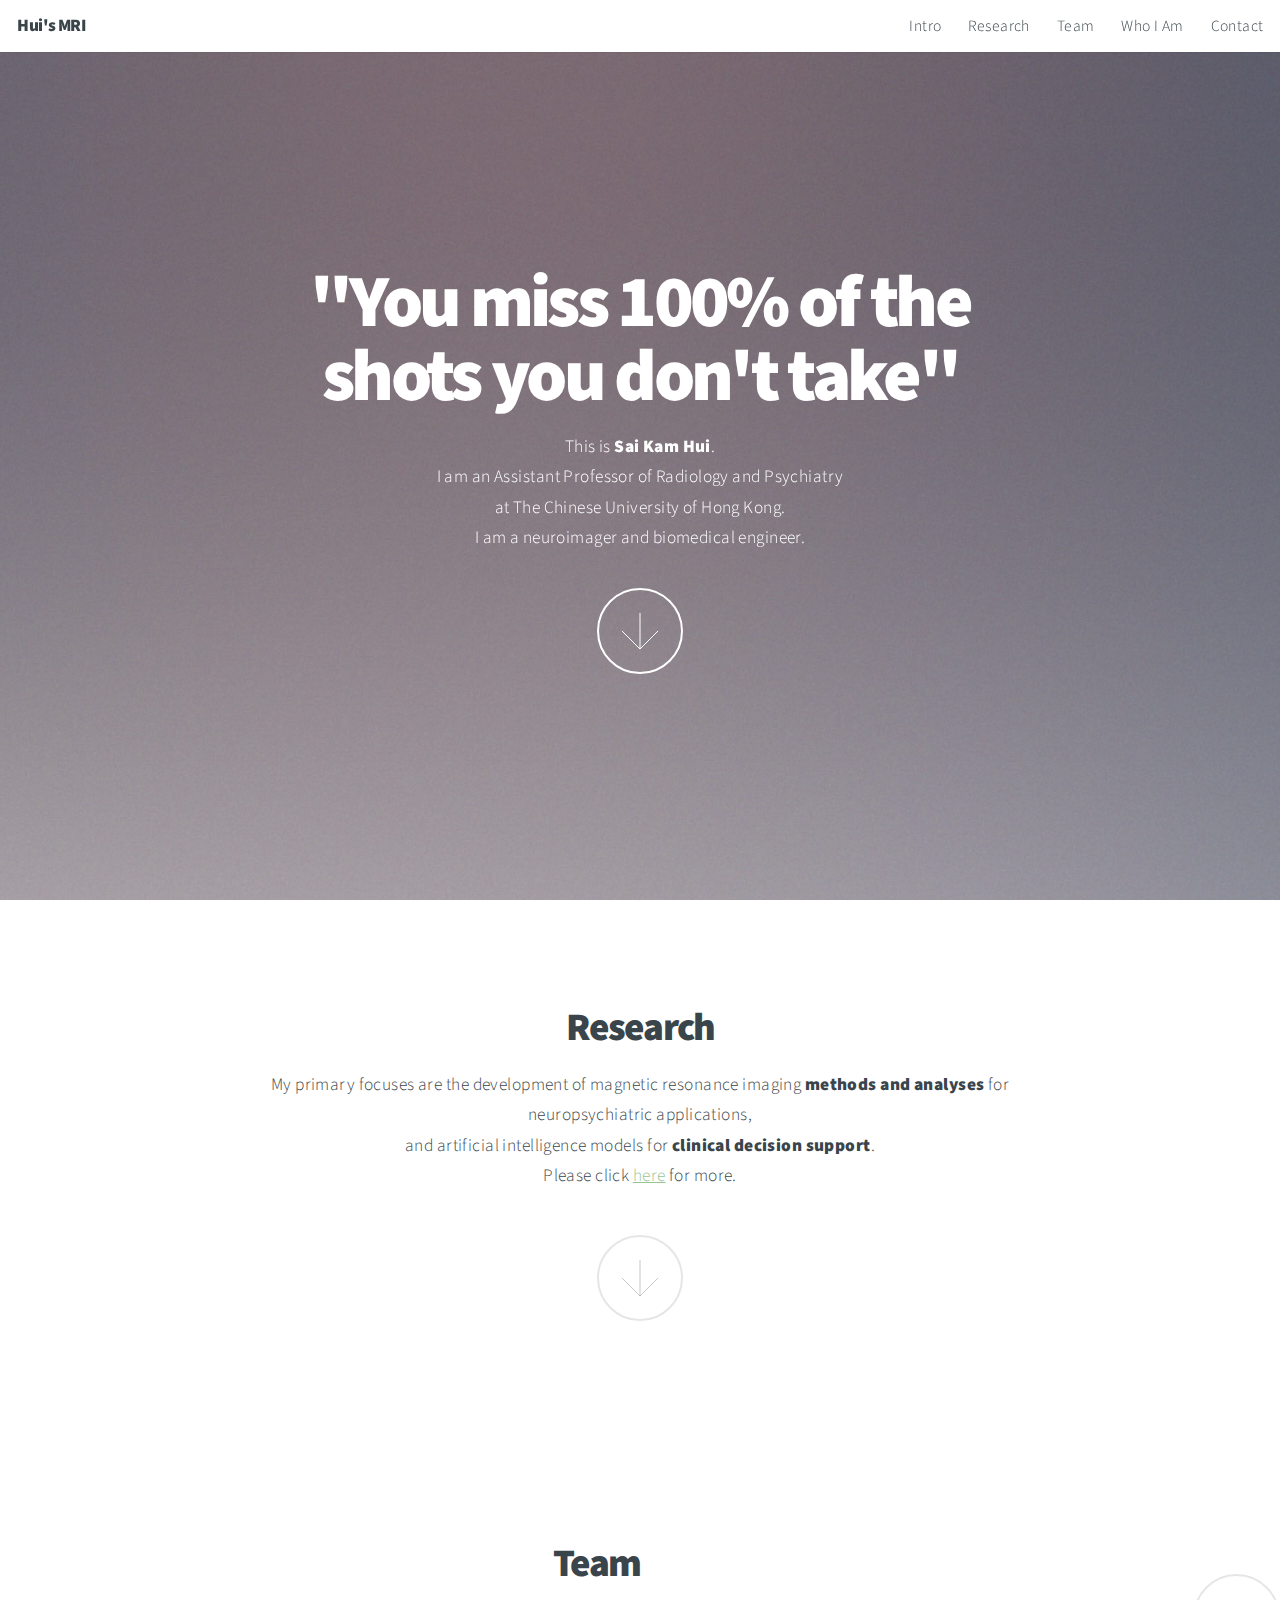
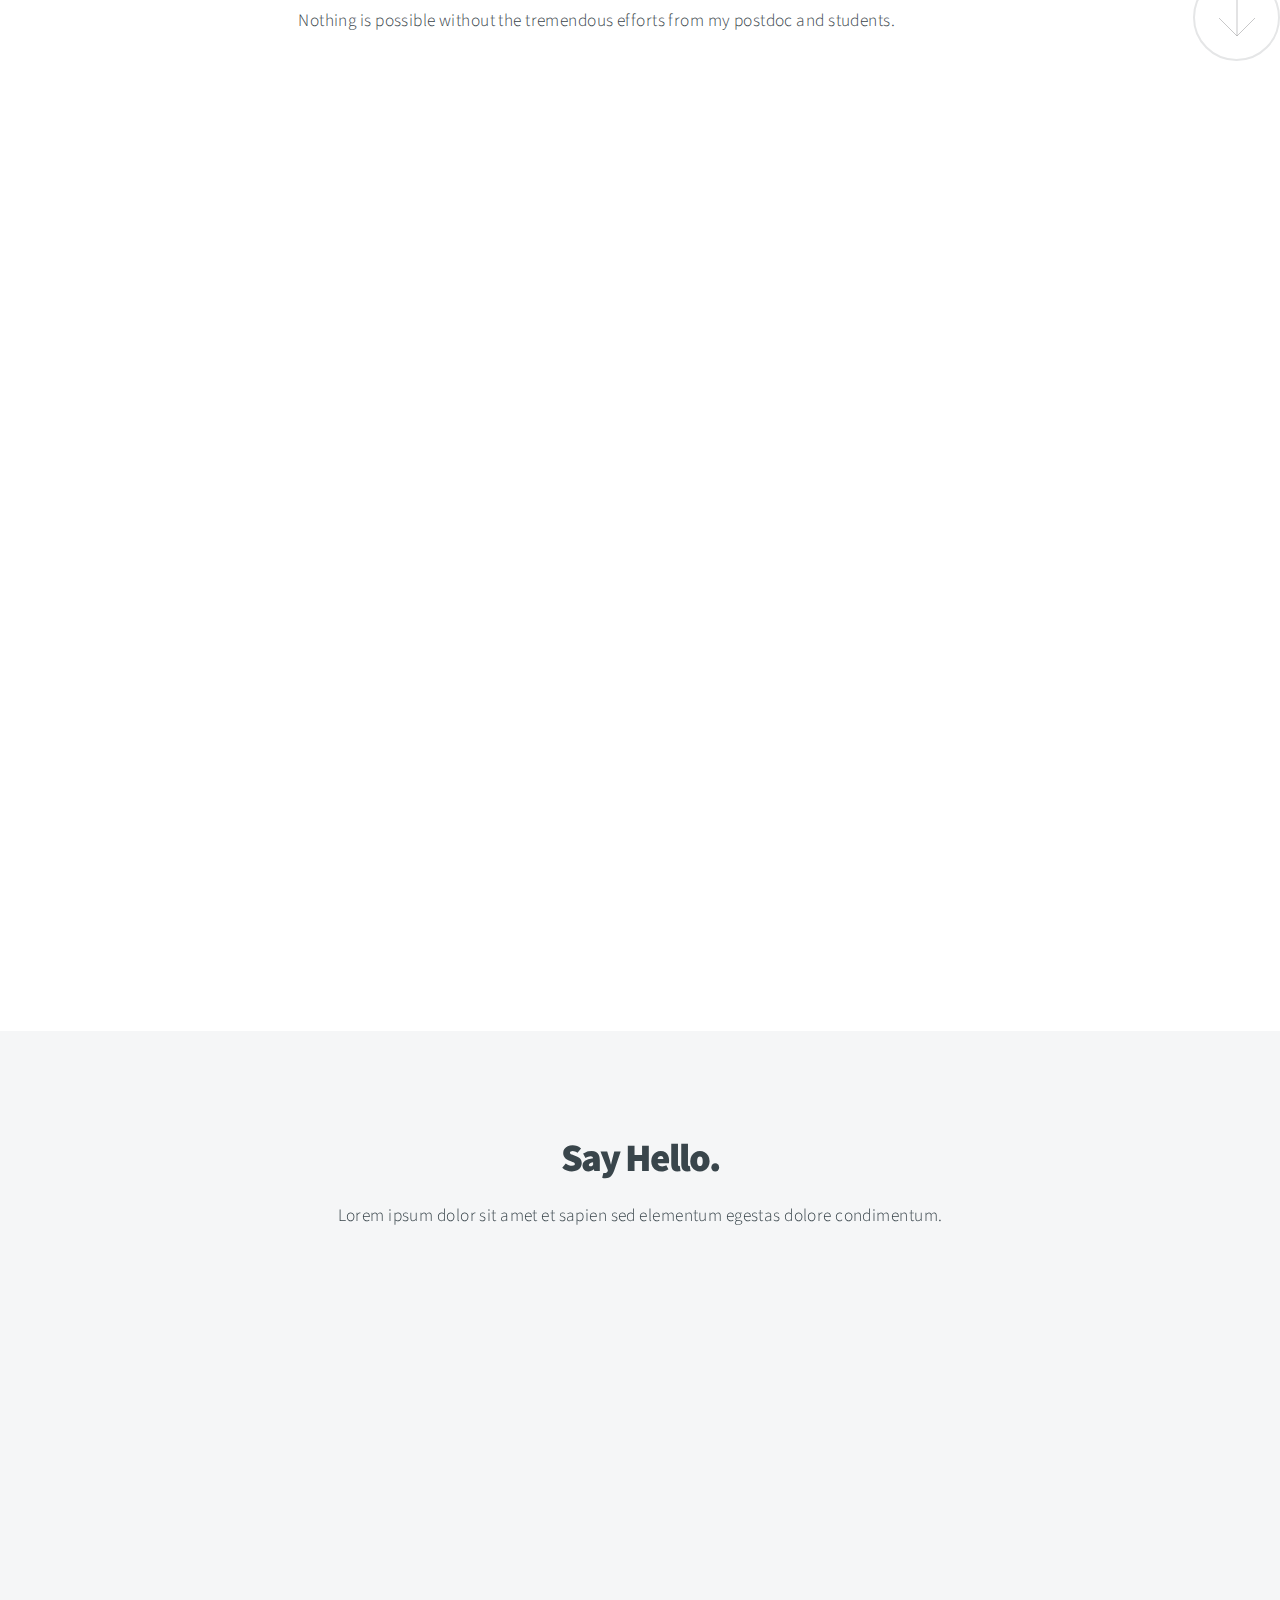
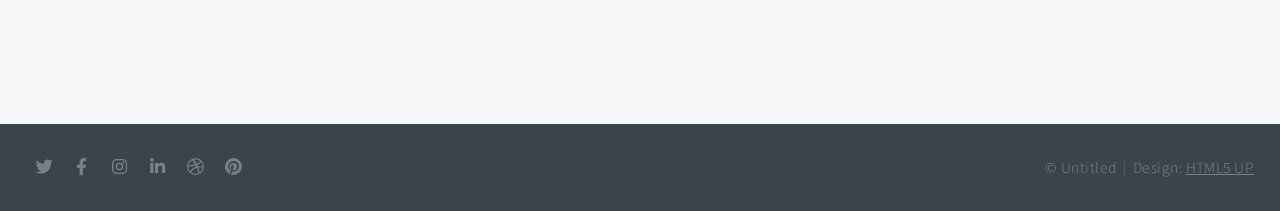
<file: old/index.html>
<!DOCTYPE HTML>
<!--
	Big Picture by HTML5 UP
	html5up.net | @ajlkn
	Free for personal and commercial use under the CCA 3.0 license (html5up.net/license)
	
	git add --all
	git commit -m "test"
	git push
-->
<html>
	<head>
		<title>Hui's MRI</title>
		<meta charset="utf-8" />
		<meta name="viewport" content="width=device-width, initial-scale=1, user-scalable=no" />
		<link rel="stylesheet" href="assets/css/main.css" />
		<noscript><link rel="stylesheet" href="assets/css/noscript.css" /></noscript>
	</head>
	<body class="is-preload">

		<!-- Header -->
			<header id="header">
				<h1>Hui's MRI</h1>
				<nav>
					<ul>
						<li><a href="#intro">Intro</a></li>
						<li><a href="#research">Research</a></li>
						<li><a href="#team">Team</a></li>
						<li><a href="#two">Who I Am</a></li>
						<li><a href="#contact">Contact</a></li>
					</ul>
				</nav>
			</header>

		<!-- Intro -->
			<section id="intro" class="main style1 dark fullscreen">
				<div class="content">
					<header>
						<h2>"You miss 100% of the shots you don't take"</h2>
					</header>
					<p>This is <strong>Sai Kam Hui</strong>.  <br />
					I am an Assistant Professor of Radiology and Psychiatry<br /> 					
					at The Chinese University of Hong Kong. <br /> 
					I am a neuroimager and biomedical engineer. <br /></p>					
					<footer>
						<a href="#research" class="button style2 down">More</a>
					</footer>
				</div>
			</section>

		<!-- Research -->
			<section id="research" class="main style3 primary">
				<div class="content">
					<header>
						<h2>Research</h2>
						<p>My primary focuses are the development of magnetic resonance imaging <strong>methods and analyses </strong> for neuropsychiatric applications, <br /> 
						and artificial intelligence models for <strong>clinical decision support</strong>.<br />
						Please click <a href="research_more">here</a> for more.</p>
					</header>
											
					<footer>
						<a href="#team" class="button style2 down">More</a>
					</footer>

				</div>
			</section>

		<!-- Team -->
			<section id="team" class="main style3 primary">
				<div class="content">
					<header>
						<h2>Team</h2>
						<p>Nothing is possible without the tremendous efforts from my postdoc and students.</p>
					</header>
						<!--<ul><li>abc</li></ul>-->
				</div>
					<footer>
						<a href="#two" class="button style2 down">More</a>
					</footer>
			</section>

		<!-- Two -->
			<section id="two" class="main style2 left dark fullscreen">
				<div class="content box style2">
					<header>
						<h2>Who I Am</h2>
					</header>
					<p>Lorem ipsum dolor sit amet et sapien sed elementum egestas dolore condimentum.
					Fusce blandit ultrices sapien, in accumsan orci rhoncus eu. Sed sodales venenatis arcu,
					id varius justo euismod in. Curabitur egestas consectetur magna.</p>
				</div>
				<a href="research_more" class="button style2 down anchored">More</a>
			</section>

		<!-- Contact -->
			<section id="contact" class="main style3 secondary">
				<div class="content">
					<header>
						<h2>Say Hello.</h2>
						<p>Lorem ipsum dolor sit amet et sapien sed elementum egestas dolore condimentum.</p>
					</header>
					<div class="box">
						<form method="post" action="#">
							<div class="fields">
								<div class="field half"><input type="text" name="name" placeholder="Name" /></div>
								<div class="field half"><input type="email" name="email" placeholder="Email" /></div>
								<div class="field"><textarea name="message" placeholder="Message" rows="6"></textarea></div>
							</div>
							<ul class="actions special">
								<li><input type="submit" value="Send Message" /></li>
							</ul>
						</form>
					</div>
				</div>
			</section>

		<!-- Footer -->
			<footer id="footer">

				<!-- Icons -->
					<ul class="icons">
						<li><a href="#" class="icon brands fa-twitter"><span class="label">Twitter</span></a></li>
						<li><a href="#" class="icon brands fa-facebook-f"><span class="label">Facebook</span></a></li>
						<li><a href="#" class="icon brands fa-instagram"><span class="label">Instagram</span></a></li>
						<li><a href="#" class="icon brands fa-linkedin-in"><span class="label">LinkedIn</span></a></li>
						<li><a href="#" class="icon brands fa-dribbble"><span class="label">Dribbble</span></a></li>
						<li><a href="#" class="icon brands fa-pinterest"><span class="label">Pinterest</span></a></li>
					</ul>

				<!-- Menu -->
					<ul class="menu">
						<li>&copy; Untitled</li><li>Design: <a href="https://html5up.net">HTML5 UP</a></li>
					</ul>

			</footer>

		<!-- Scripts -->
			<script src="assets/js/jquery.min.js"></script>
			<script src="assets/js/jquery.poptrox.min.js"></script>
			<script src="assets/js/jquery.scrolly.min.js"></script>
			<script src="assets/js/jquery.scrollex.min.js"></script>
			<script src="assets/js/browser.min.js"></script>
			<script src="assets/js/breakpoints.min.js"></script>
			<script src="assets/js/util.js"></script>
			<script src="assets/js/main.js"></script>

	</body>
</html>
</file>
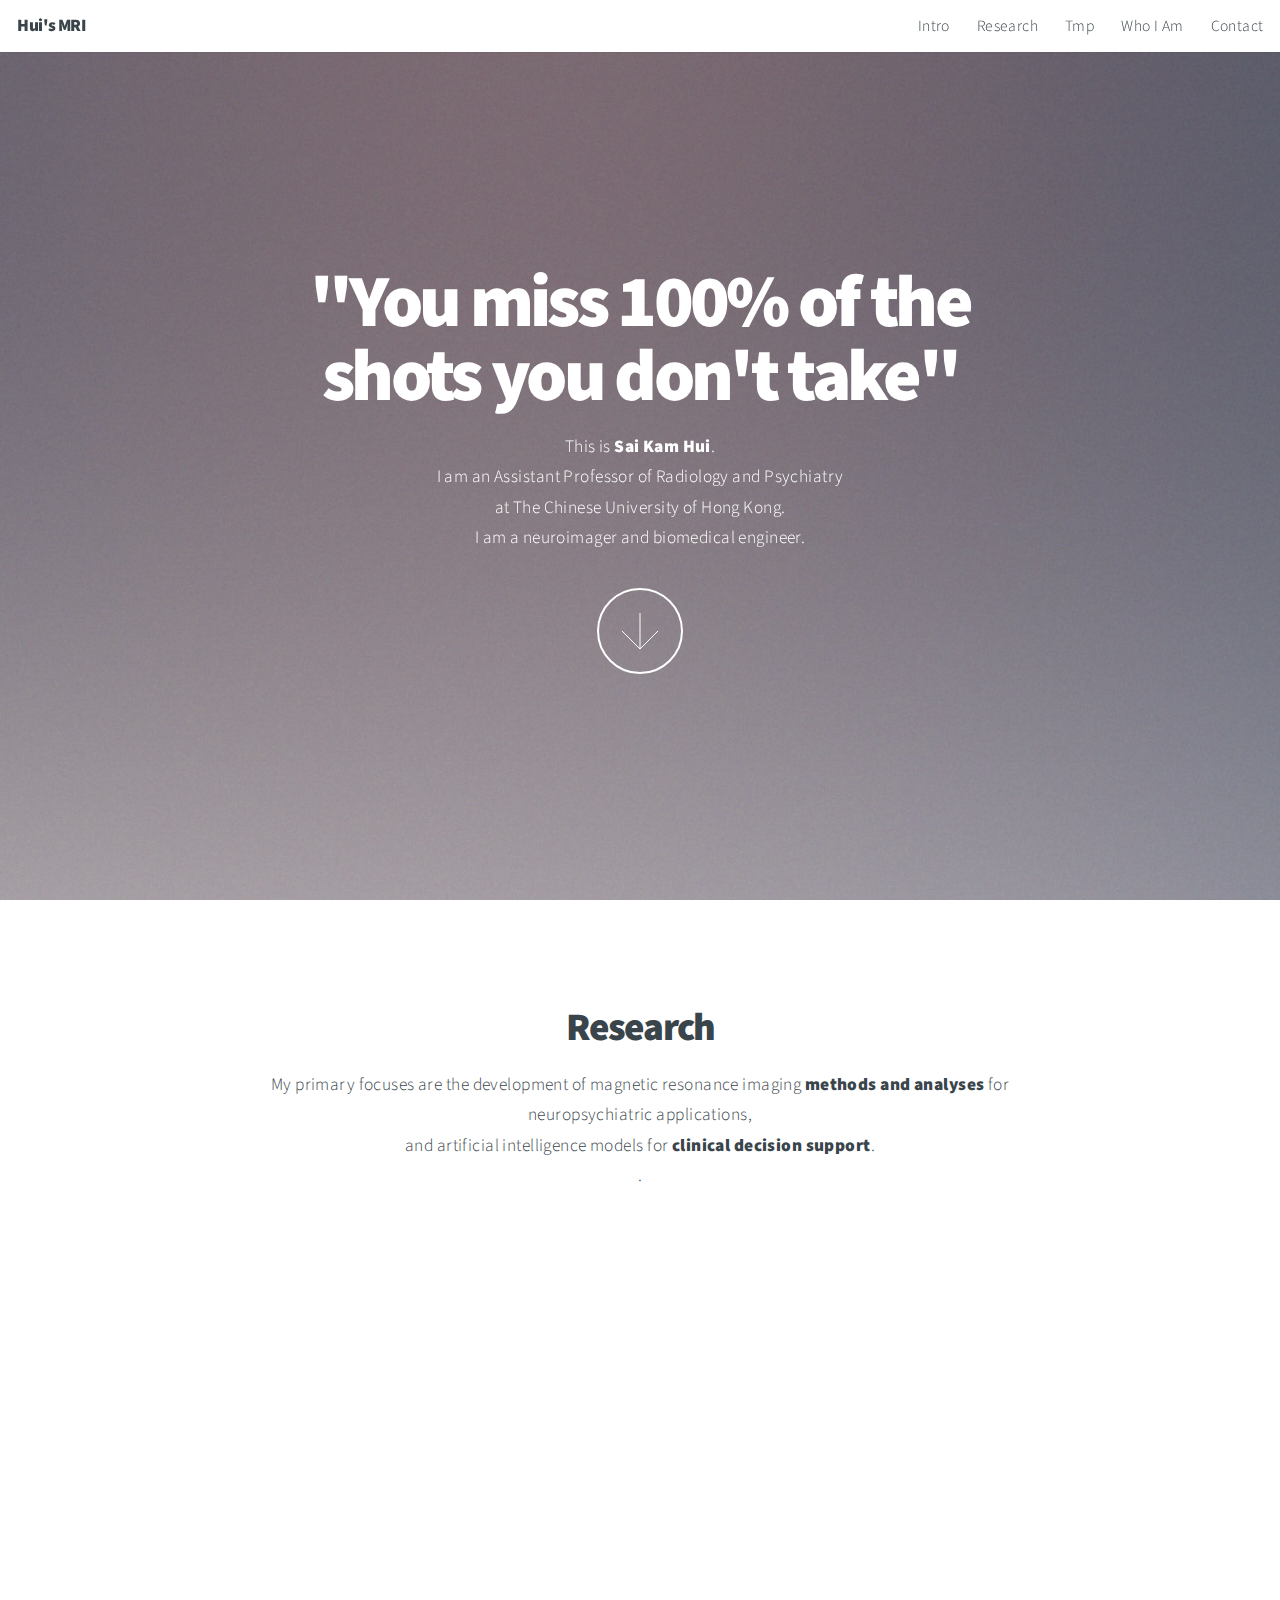
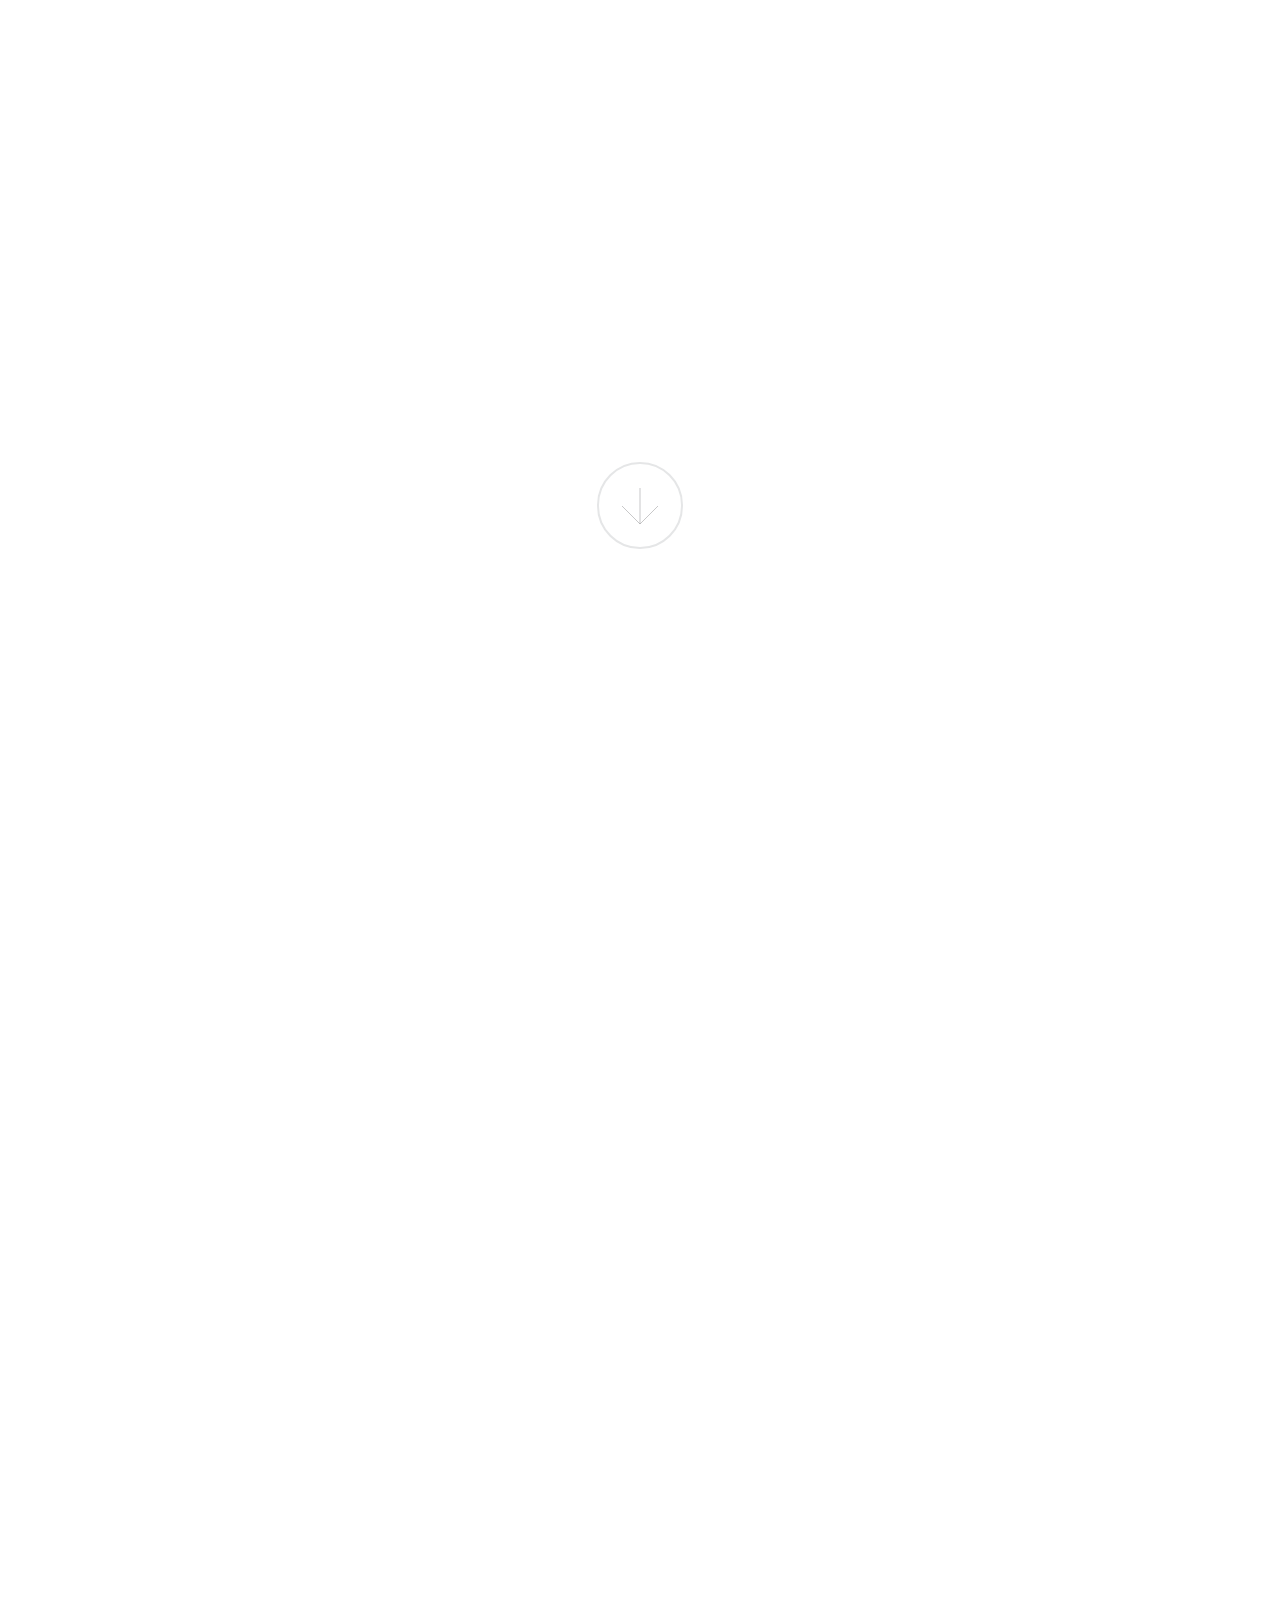
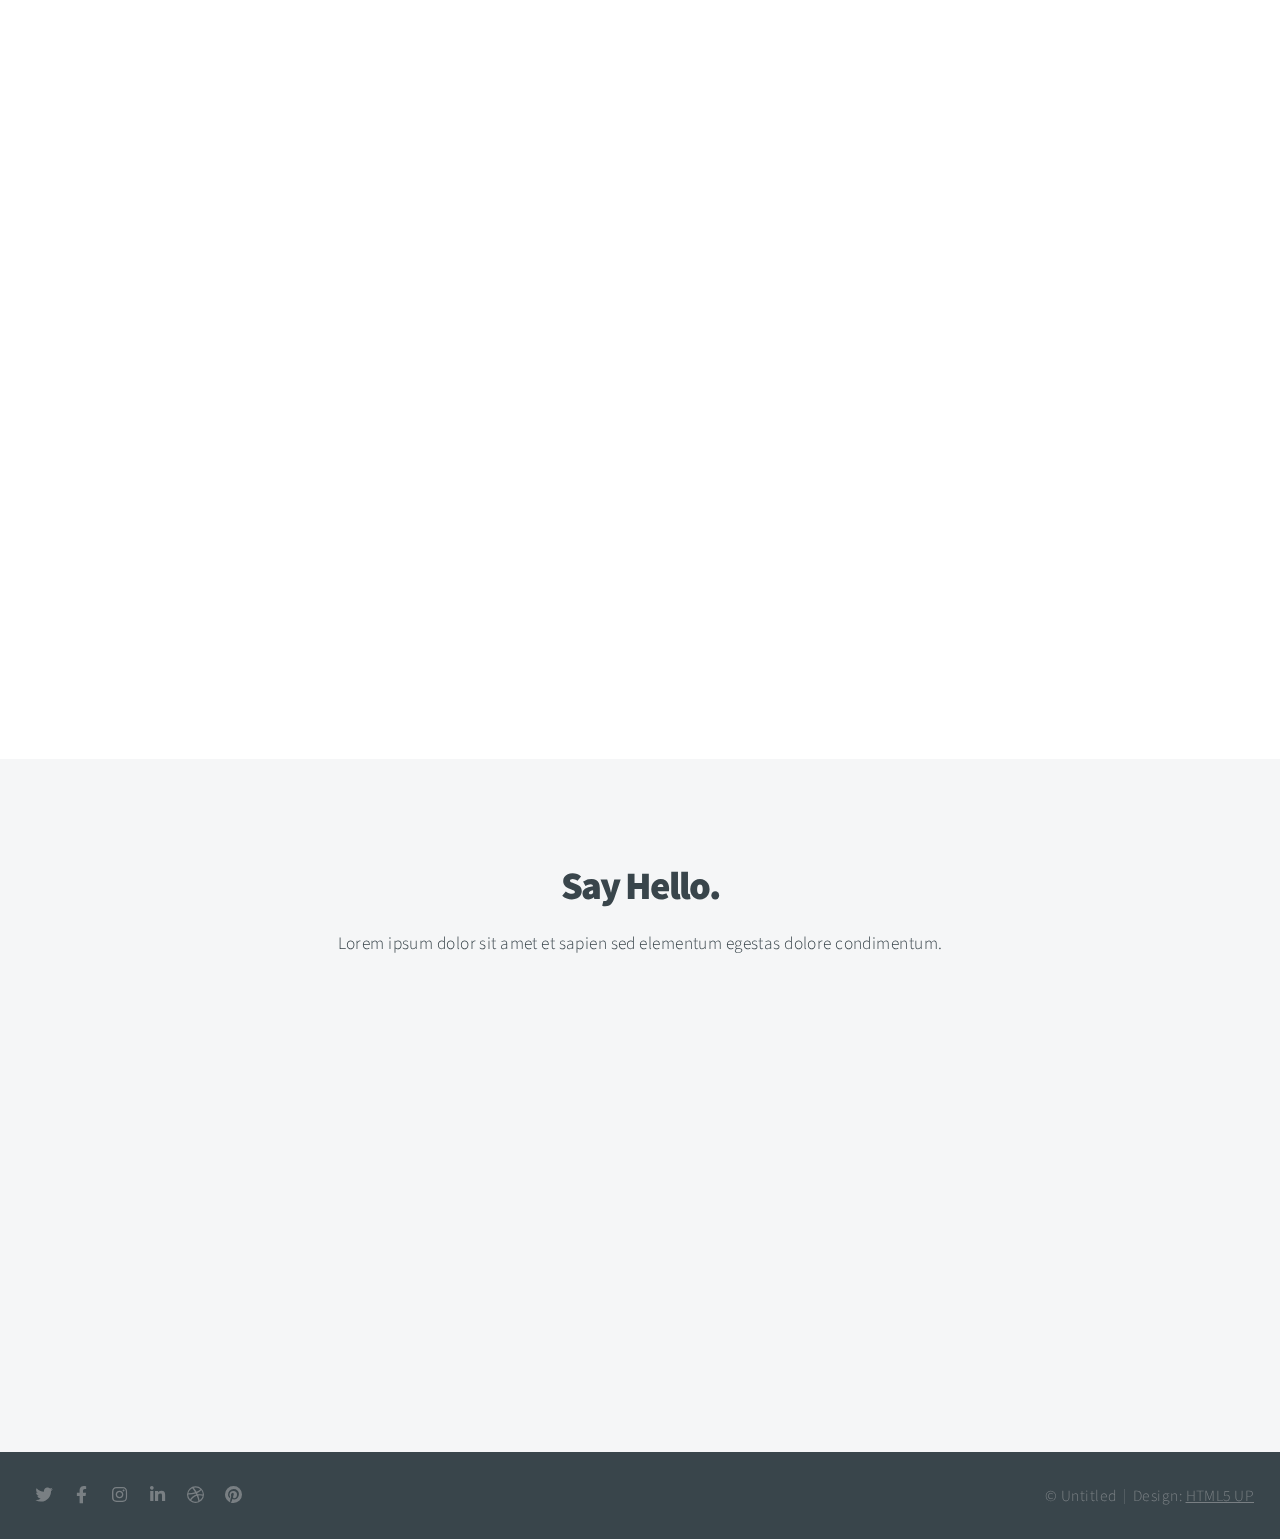
<file: gallery.html>
<!DOCTYPE HTML>
<!--
	Big Picture by HTML5 UP
	html5up.net | @ajlkn
	Free for personal and commercial use under the CCA 3.0 license (html5up.net/license)
	
	git add --all
	git commit -m "test"
	git push
-->
<html>
	<head>
		<title>Hui MRI</title>
		<meta charset="utf-8" />
		<meta name="viewport" content="width=device-width, initial-scale=1, user-scalable=no" />
		<link rel="stylesheet" href="assets/css/main.css" />
		<noscript><link rel="stylesheet" href="assets/css/noscript.css" /></noscript>
	</head>
	<body class="is-preload">

		<!-- Header -->
			<header id="header">
				<h1>Hui's MRI</h1>
				<nav>
					<ul>
						<li><a href="#intro">Intro</a></li>
						<li><a href="#research">Research</a></li>
						<li><a href="#one">Tmp</a></li>
						<li><a href="#two">Who I Am</a></li>
						<li><a href="#contact">Contact</a></li>
					</ul>
				</nav>
			</header>

		<!-- Intro -->
			<section id="intro" class="main style1 dark fullscreen">
				<div class="content">
					<header>
						<h2>"You miss 100% of the shots you don't take"</h2>
					</header>
					<p>This is <strong>Sai Kam Hui</strong>.  <br />
					I am an Assistant Professor of Radiology and Psychiatry<br /> 					
					at The Chinese University of Hong Kong. <br /> 
					I am a neuroimager and biomedical engineer. <br /></p>					
					<footer>
						<a href="#research" class="button style2 down">More</a>
					</footer>
				</div>
			</section>

		<!-- Research -->
			<section id="research" class="main style3 primary">
				<div class="content">
					<header>
						<h2>Research</h2>
						<p>My primary focuses are the development of magnetic resonance imaging <strong>methods and analyses </strong> for neuropsychiatric applications, <br /> 
						and artificial intelligence models for <strong>clinical decision support</strong>.<br />.</p>
					</header>

					<!-- Gallery  -->
						<div class="gallery">
							<article class="from-left">
								<a href="images/fulls/figure_gnn.png" class="image fit"><img src="images/thumbs/figure_gnn.jpg" title="Prediction of brain function from structure." alt="" /></a>
							</article>
							<article class="from-right">
								<a href="images/fulls/figure_coupling.jpg" class="image fit"><img src="images/thumbs/figure_coupling.jpg" title="The coupling between structural and functional connectivity." alt="" /></a>
							</article>
							<article class="from-left">
								<a href="images/fulls/figure_mrf.jpg" class="image fit"><img src="images/thumbs/figure_mrf.jpg" title="4D MRF" alt="" /></a>
							</article>
							<article class="from-right">
								<a href="images/fulls/04.jpg" class="image fit"><img src="images/thumbs/04.jpg" title="Carry on" alt="" /></a>
							</article>
							<article class="from-left">
								<a href="images/fulls/05.jpg" class="image fit"><img src="images/thumbs/05.jpg" title="The sparkling shell" alt="" /></a>
							</article>
							<article class="from-right">
								<a href="images/fulls/06.jpg" class="image fit"><img src="images/thumbs/06.jpg" title="Bent IX" alt="" /></a>
							</article>
						</div>
						
					<footer>
						<a href="#one" class="button style2 down">More</a>
					</footer>

				</div>
			</section>

		<!-- Tmp -->
			<section id="one" class="main style2 right dark fullscreen">
				<div class="content box style2">
					<header>
						<h2>Tmp</h2>
					</header>
					<p>My primary focuses are the development of advanced diffusion magnetic resonance imaging methods and their neuropsychiatric applications.</p>
						<!--<ul><li>abc</li></ul>-->
				</div>
				<a href="#two" class="button style2 down anchored">Next</a>
			</section>

		<!-- Two -->
			<section id="two" class="main style2 left dark fullscreen">
				<div class="content box style2">
					<header>
						<h2>Who I Am</h2>
					</header>
					<p>Lorem ipsum dolor sit amet et sapien sed elementum egestas dolore condimentum.
					Fusce blandit ultrices sapien, in accumsan orci rhoncus eu. Sed sodales venenatis arcu,
					id varius justo euismod in. Curabitur egestas consectetur magna.</p>
				</div>
				<a href="#research" class="button style2 down anchored">Next</a>
			</section>

		<!-- Contact -->
			<section id="contact" class="main style3 secondary">
				<div class="content">
					<header>
						<h2>Say Hello.</h2>
						<p>Lorem ipsum dolor sit amet et sapien sed elementum egestas dolore condimentum.</p>
					</header>
					<div class="box">
						<form method="post" action="#">
							<div class="fields">
								<div class="field half"><input type="text" name="name" placeholder="Name" /></div>
								<div class="field half"><input type="email" name="email" placeholder="Email" /></div>
								<div class="field"><textarea name="message" placeholder="Message" rows="6"></textarea></div>
							</div>
							<ul class="actions special">
								<li><input type="submit" value="Send Message" /></li>
							</ul>
						</form>
					</div>
				</div>
			</section>

		<!-- Footer -->
			<footer id="footer">

				<!-- Icons -->
					<ul class="icons">
						<li><a href="#" class="icon brands fa-twitter"><span class="label">Twitter</span></a></li>
						<li><a href="#" class="icon brands fa-facebook-f"><span class="label">Facebook</span></a></li>
						<li><a href="#" class="icon brands fa-instagram"><span class="label">Instagram</span></a></li>
						<li><a href="#" class="icon brands fa-linkedin-in"><span class="label">LinkedIn</span></a></li>
						<li><a href="#" class="icon brands fa-dribbble"><span class="label">Dribbble</span></a></li>
						<li><a href="#" class="icon brands fa-pinterest"><span class="label">Pinterest</span></a></li>
					</ul>

				<!-- Menu -->
					<ul class="menu">
						<li>&copy; Untitled</li><li>Design: <a href="https://html5up.net">HTML5 UP</a></li>
					</ul>

			</footer>

		<!-- Scripts -->
			<script src="assets/js/jquery.min.js"></script>
			<script src="assets/js/jquery.poptrox.min.js"></script>
			<script src="assets/js/jquery.scrolly.min.js"></script>
			<script src="assets/js/jquery.scrollex.min.js"></script>
			<script src="assets/js/browser.min.js"></script>
			<script src="assets/js/breakpoints.min.js"></script>
			<script src="assets/js/util.js"></script>
			<script src="assets/js/main.js"></script>

	</body>
</html>
</file>
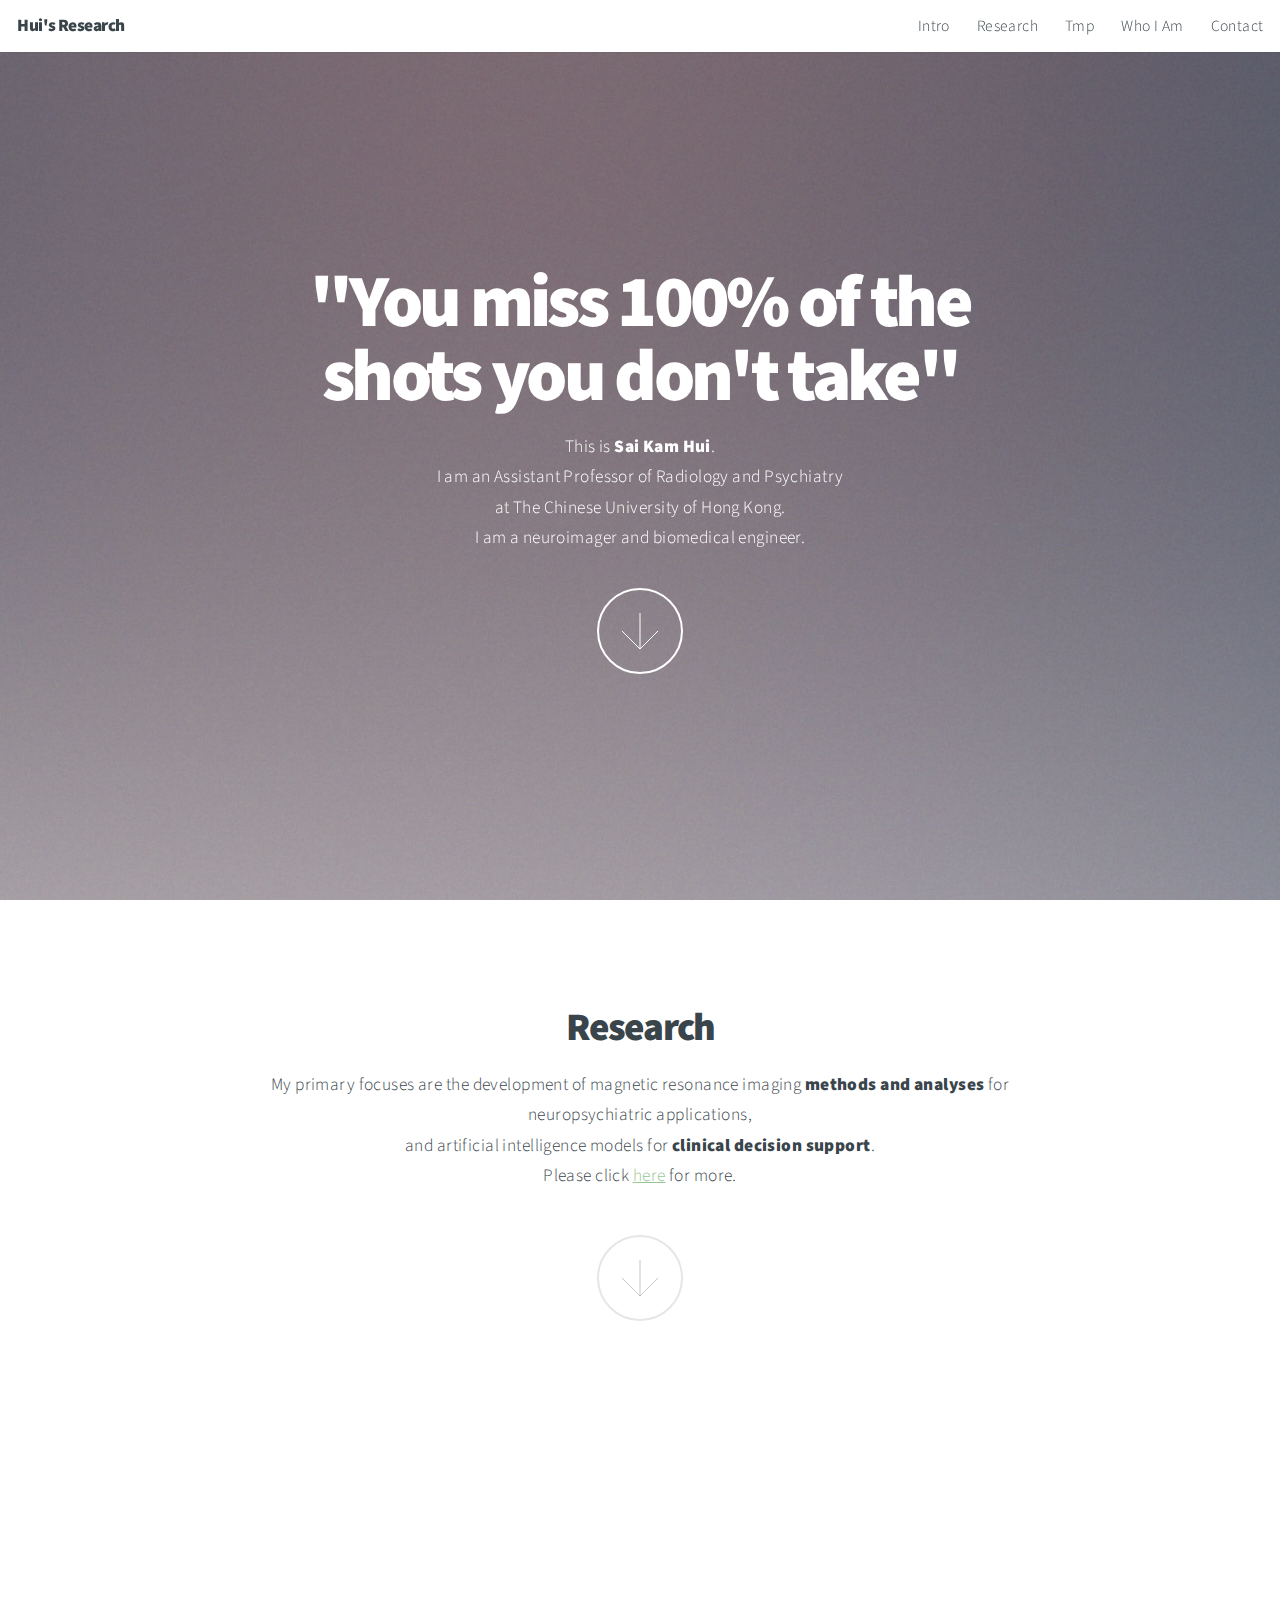
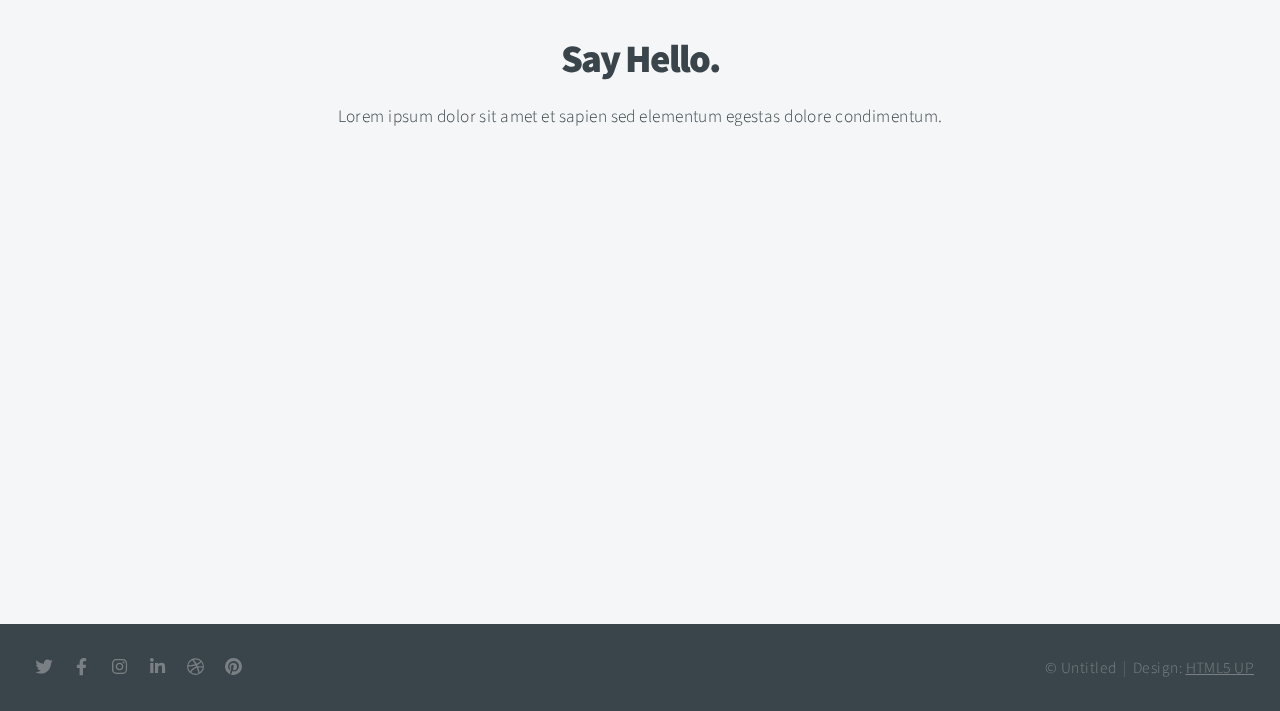
<file: research_more.html>
<!DOCTYPE HTML>
<!--
	Big Picture by HTML5 UP
	html5up.net | @ajlkn
	Free for personal and commercial use under the CCA 3.0 license (html5up.net/license)
	
	git add --all
	git commit -m "test"
	git push
-->
<html>
	<head>
		<title>Hui's Research</title>
		<meta charset="utf-8" />
		<meta name="viewport" content="width=device-width, initial-scale=1, user-scalable=no" />
		<link rel="stylesheet" href="assets/css/main.css" />
		<noscript><link rel="stylesheet" href="assets/css/noscript.css" /></noscript>
	</head>
	<body class="is-preload">

		<!-- Header -->
			<header id="header">
				<h1>Hui's Research</h1>
				<nav>
					<ul>
						<li><a href="#intro">Intro</a></li>
						<li><a href="#research">Research</a></li>
						<li><a href="#one">Tmp</a></li>
						<li><a href="#two">Who I Am</a></li>
						<li><a href="#contact">Contact</a></li>
					</ul>
				</nav>
			</header>

		<!-- Intro -->
			<section id="intro" class="main style1 dark fullscreen">
				<div class="content">
					<header>
						<h2>"You miss 100% of the shots you don't take"</h2>
					</header>
					<p>This is <strong>Sai Kam Hui</strong>.  <br />
					I am an Assistant Professor of Radiology and Psychiatry<br /> 					
					at The Chinese University of Hong Kong. <br /> 
					I am a neuroimager and biomedical engineer. <br /></p>					
					<footer>
						<a href="#research" class="button style2 down">More</a>
					</footer>
				</div>
			</section>

		<!-- Research -->
			<section id="research" class="main style3 primary">
				<div class="content">
					<header>
						<h2>Research</h2>
						<p>My primary focuses are the development of magnetic resonance imaging <strong>methods and analyses </strong> for neuropsychiatric applications, <br /> 
						and artificial intelligence models for <strong>clinical decision support</strong>.<br />
						Please click <a href="research_more">here</a> for more.</p>
					</header>
											
					<footer>
						<a href="#one" class="button style2 down">More</a>
					</footer>

				</div>
			</section>

		<!-- Tmp -->
			<section id="one" class="main style2 right dark fullscreen">
				<div class="content box style2">
					<header>
						<h2>Tmp</h2>
					</header>
					<p>My primary focuses are the development of advanced diffusion magnetic resonance imaging methods and their neuropsychiatric applications.</p>
						<!--<ul><li>abc</li></ul>-->
				</div>
				<a href="#two" class="button style2 down anchored">Next</a>
			</section>

		<!-- Two -->
			<section id="two" class="main style2 left dark fullscreen">
				<div class="content box style2">
					<header>
						<h2>Who I Am</h2>
					</header>
					<p>Lorem ipsum dolor sit amet et sapien sed elementum egestas dolore condimentum.
					Fusce blandit ultrices sapien, in accumsan orci rhoncus eu. Sed sodales venenatis arcu,
					id varius justo euismod in. Curabitur egestas consectetur magna.</p>
				</div>
				<a href="#research" class="button style2 down anchored">Next</a>
			</section>

		<!-- Contact -->
			<section id="contact" class="main style3 secondary">
				<div class="content">
					<header>
						<h2>Say Hello.</h2>
						<p>Lorem ipsum dolor sit amet et sapien sed elementum egestas dolore condimentum.</p>
					</header>
					<div class="box">
						<form method="post" action="#">
							<div class="fields">
								<div class="field half"><input type="text" name="name" placeholder="Name" /></div>
								<div class="field half"><input type="email" name="email" placeholder="Email" /></div>
								<div class="field"><textarea name="message" placeholder="Message" rows="6"></textarea></div>
							</div>
							<ul class="actions special">
								<li><input type="submit" value="Send Message" /></li>
							</ul>
						</form>
					</div>
				</div>
			</section>

		<!-- Footer -->
			<footer id="footer">

				<!-- Icons -->
					<ul class="icons">
						<li><a href="#" class="icon brands fa-twitter"><span class="label">Twitter</span></a></li>
						<li><a href="#" class="icon brands fa-facebook-f"><span class="label">Facebook</span></a></li>
						<li><a href="#" class="icon brands fa-instagram"><span class="label">Instagram</span></a></li>
						<li><a href="#" class="icon brands fa-linkedin-in"><span class="label">LinkedIn</span></a></li>
						<li><a href="#" class="icon brands fa-dribbble"><span class="label">Dribbble</span></a></li>
						<li><a href="#" class="icon brands fa-pinterest"><span class="label">Pinterest</span></a></li>
					</ul>

				<!-- Menu -->
					<ul class="menu">
						<li>&copy; Untitled</li><li>Design: <a href="https://html5up.net">HTML5 UP</a></li>
					</ul>

			</footer>

		<!-- Scripts -->
			<script src="assets/js/jquery.min.js"></script>
			<script src="assets/js/jquery.poptrox.min.js"></script>
			<script src="assets/js/jquery.scrolly.min.js"></script>
			<script src="assets/js/jquery.scrollex.min.js"></script>
			<script src="assets/js/browser.min.js"></script>
			<script src="assets/js/breakpoints.min.js"></script>
			<script src="assets/js/util.js"></script>
			<script src="assets/js/main.js"></script>

	</body>
</html>
</file>
<file: old/assets/css/noscript.css>
/*
	Big Picture by HTML5 UP
	html5up.net | @ajlkn
	Free for personal and commercial use under the CCA 3.0 license (html5up.net/license)
*/

/* Loader */

	body:before, body:after {
		display: none;
	}
</file>
<file: assets/css/noscript.css>
/*
	Big Picture by HTML5 UP
	html5up.net | @ajlkn
	Free for personal and commercial use under the CCA 3.0 license (html5up.net/license)
*/

/* Loader */

	body:before, body:after {
		display: none;
	}
</file>
<file: old/assets/css/main.css>
@import url("https://fonts.googleapis.com/css?family=Source+Sans+Pro:300,900");
@import url("fontawesome-all.min.css");

/*
	Big Picture by HTML5 UP
	html5up.net | @ajlkn
	Free for personal and commercial use under the CCA 3.0 license (html5up.net/license)
*/

html, body, div, span, applet, object,
iframe, h1, h2, h3, h4, h5, h6, p, blockquote,
pre, a, abbr, acronym, address, big, cite,
code, del, dfn, em, img, ins, kbd, q, s, samp,
small, strike, strong, sub, sup, tt, var, b,
u, i, center, dl, dt, dd, ol, ul, li, fieldset,
form, label, legend, table, caption, tbody,
tfoot, thead, tr, th, td, article, aside,
canvas, details, embed, figure, figcaption,
footer, header, hgroup, menu, nav, output, ruby,
section, summary, time, mark, audio, video {
	margin: 0;
	padding: 0;
	border: 0;
	font-size: 100%;
	font: inherit;
	vertical-align: baseline;}

article, aside, details, figcaption, figure,
footer, header, hgroup, menu, nav, section {
	display: block;}

body {
	line-height: 1;
}

ol, ul {
	list-style: none;
}

blockquote, q {
	quotes: none;
}

	blockquote:before, blockquote:after, q:before, q:after {
		content: '';
		content: none;
	}

table {
	border-collapse: collapse;
	border-spacing: 0;
}

body {
	-webkit-text-size-adjust: none;
}

mark {
	background-color: transparent;
	color: inherit;
}

input::-moz-focus-inner {
	border: 0;
	padding: 0;
}

input, select, textarea {
	-moz-appearance: none;
	-webkit-appearance: none;
	-ms-appearance: none;
	appearance: none;
}

/* Basic */

	@-ms-viewport {
		width: device-width;
	}

	html {
		height: 100%;
	}

	html {
		box-sizing: border-box;
	}

	*, *:before, *:after {
		box-sizing: inherit;
	}

	body {
		background: #ffffff;
		height: 100%;
		min-width: 320px;
	}

		body.is-preload *, body.is-preload *:before, body.is-preload *:after {
			-moz-animation: none !important;
			-webkit-animation: none !important;
			-ms-animation: none !important;
			animation: none !important;
			-moz-transition: none !important;
			-webkit-transition: none !important;
			-ms-transition: none !important;
			transition: none !important;
		}

/* Spinner */

	@-moz-keyframes spinner-rotate {
		0% {
			-moz-transform: scale(1) rotate(0deg);
			-webkit-transform: scale(1) rotate(0deg);
			-ms-transform: scale(1) rotate(0deg);
			transform: scale(1) rotate(0deg);
		}

		100% {
			-moz-transform: scale(1) rotate(360deg);
			-webkit-transform: scale(1) rotate(360deg);
			-ms-transform: scale(1) rotate(360deg);
			transform: scale(1) rotate(360deg);
		}
	}

	@-webkit-keyframes spinner-rotate {
		0% {
			-moz-transform: scale(1) rotate(0deg);
			-webkit-transform: scale(1) rotate(0deg);
			-ms-transform: scale(1) rotate(0deg);
			transform: scale(1) rotate(0deg);
		}

		100% {
			-moz-transform: scale(1) rotate(360deg);
			-webkit-transform: scale(1) rotate(360deg);
			-ms-transform: scale(1) rotate(360deg);
			transform: scale(1) rotate(360deg);
		}
	}

	@-ms-keyframes spinner-rotate {
		0% {
			-moz-transform: scale(1) rotate(0deg);
			-webkit-transform: scale(1) rotate(0deg);
			-ms-transform: scale(1) rotate(0deg);
			transform: scale(1) rotate(0deg);
		}

		100% {
			-moz-transform: scale(1) rotate(360deg);
			-webkit-transform: scale(1) rotate(360deg);
			-ms-transform: scale(1) rotate(360deg);
			transform: scale(1) rotate(360deg);
		}
	}

	@keyframes spinner-rotate {
		0% {
			-moz-transform: scale(1) rotate(0deg);
			-webkit-transform: scale(1) rotate(0deg);
			-ms-transform: scale(1) rotate(0deg);
			transform: scale(1) rotate(0deg);
		}

		100% {
			-moz-transform: scale(1) rotate(360deg);
			-webkit-transform: scale(1) rotate(360deg);
			-ms-transform: scale(1) rotate(360deg);
			transform: scale(1) rotate(360deg);
		}
	}

/* Loader */

	@-moz-keyframes spinner-show {
		0% {
			opacity: 0;
		}

		100% {
			opacity: 1;
		}
	}

	@-webkit-keyframes spinner-show {
		0% {
			opacity: 0;
		}

		100% {
			opacity: 1;
		}
	}

	@-ms-keyframes spinner-show {
		0% {
			opacity: 0;
		}

		100% {
			opacity: 1;
		}
	}

	@keyframes spinner-show {
		0% {
			opacity: 0;
		}

		100% {
			opacity: 1;
		}
	}

	@-moz-keyframes spinner-hide {
		0% {
			-moz-transform: scale(1) rotate(0deg);
			-webkit-transform: scale(1) rotate(0deg);
			-ms-transform: scale(1) rotate(0deg);
			transform: scale(1) rotate(0deg);
			color: #e5e6e7;
			z-index: 100001;
		}

		99% {
			-moz-transform: scale(0.5) rotate(360deg);
			-webkit-transform: scale(0.5) rotate(360deg);
			-ms-transform: scale(0.5) rotate(360deg);
			transform: scale(0.5) rotate(360deg);
			color: #e5e6e7;
			z-index: 100001;
		}

		100% {
			-moz-transform: scale(0.5) rotate(360deg);
			-webkit-transform: scale(0.5) rotate(360deg);
			-ms-transform: scale(0.5) rotate(360deg);
			transform: scale(0.5) rotate(360deg);
			color: #e5e6e7;
			z-index: -1;
		}
	}

	@-webkit-keyframes spinner-hide {
		0% {
			-moz-transform: scale(1) rotate(0deg);
			-webkit-transform: scale(1) rotate(0deg);
			-ms-transform: scale(1) rotate(0deg);
			transform: scale(1) rotate(0deg);
			color: #e5e6e7;
			z-index: 100001;
		}

		99% {
			-moz-transform: scale(0.5) rotate(360deg);
			-webkit-transform: scale(0.5) rotate(360deg);
			-ms-transform: scale(0.5) rotate(360deg);
			transform: scale(0.5) rotate(360deg);
			color: #e5e6e7;
			z-index: 100001;
		}

		100% {
			-moz-transform: scale(0.5) rotate(360deg);
			-webkit-transform: scale(0.5) rotate(360deg);
			-ms-transform: scale(0.5) rotate(360deg);
			transform: scale(0.5) rotate(360deg);
			color: #e5e6e7;
			z-index: -1;
		}
	}

	@-ms-keyframes spinner-hide {
		0% {
			-moz-transform: scale(1) rotate(0deg);
			-webkit-transform: scale(1) rotate(0deg);
			-ms-transform: scale(1) rotate(0deg);
			transform: scale(1) rotate(0deg);
			color: #e5e6e7;
			z-index: 100001;
		}

		99% {
			-moz-transform: scale(0.5) rotate(360deg);
			-webkit-transform: scale(0.5) rotate(360deg);
			-ms-transform: scale(0.5) rotate(360deg);
			transform: scale(0.5) rotate(360deg);
			color: #e5e6e7;
			z-index: 100001;
		}

		100% {
			-moz-transform: scale(0.5) rotate(360deg);
			-webkit-transform: scale(0.5) rotate(360deg);
			-ms-transform: scale(0.5) rotate(360deg);
			transform: scale(0.5) rotate(360deg);
			color: #e5e6e7;
			z-index: -1;
		}
	}

	@keyframes spinner-hide {
		0% {
			-moz-transform: scale(1) rotate(0deg);
			-webkit-transform: scale(1) rotate(0deg);
			-ms-transform: scale(1) rotate(0deg);
			transform: scale(1) rotate(0deg);
			color: #e5e6e7;
			z-index: 100001;
		}

		99% {
			-moz-transform: scale(0.5) rotate(360deg);
			-webkit-transform: scale(0.5) rotate(360deg);
			-ms-transform: scale(0.5) rotate(360deg);
			transform: scale(0.5) rotate(360deg);
			color: #e5e6e7;
			z-index: 100001;
		}

		100% {
			-moz-transform: scale(0.5) rotate(360deg);
			-webkit-transform: scale(0.5) rotate(360deg);
			-ms-transform: scale(0.5) rotate(360deg);
			transform: scale(0.5) rotate(360deg);
			color: #e5e6e7;
			z-index: -1;
		}
	}

	@-moz-keyframes overlay-hide {
		0% {
			opacity: 1;
			z-index: 100000;
		}

		15% {
			opacity: 1;
			z-index: 100000;
		}

		99% {
			opacity: 0;
			z-index: 100000;
		}

		100% {
			opacity: 0;
			z-index: -1;
		}
	}

	@-webkit-keyframes overlay-hide {
		0% {
			opacity: 1;
			z-index: 100000;
		}

		15% {
			opacity: 1;
			z-index: 100000;
		}

		99% {
			opacity: 0;
			z-index: 100000;
		}

		100% {
			opacity: 0;
			z-index: -1;
		}
	}

	@-ms-keyframes overlay-hide {
		0% {
			opacity: 1;
			z-index: 100000;
		}

		15% {
			opacity: 1;
			z-index: 100000;
		}

		99% {
			opacity: 0;
			z-index: 100000;
		}

		100% {
			opacity: 0;
			z-index: -1;
		}
	}

	@keyframes overlay-hide {
		0% {
			opacity: 1;
			z-index: 100000;
		}

		15% {
			opacity: 1;
			z-index: 100000;
		}

		99% {
			opacity: 0;
			z-index: 100000;
		}

		100% {
			opacity: 0;
			z-index: -1;
		}
	}

	body {
		text-decoration: none;
	}

		body:before {
			-moz-animation: spinner-show 1.5s 1 0.25s ease forwards, spinner-hide 0.25s ease-in-out forwards !important;
			-webkit-animation: spinner-show 1.5s 1 0.25s ease forwards, spinner-hide 0.25s ease-in-out forwards !important;
			-ms-animation: spinner-show 1.5s 1 0.25s ease forwards, spinner-hide 0.25s ease-in-out forwards !important;
			animation: spinner-show 1.5s 1 0.25s ease forwards, spinner-hide 0.25s ease-in-out forwards !important;
			-moz-transform-origin: 50% 50%;
			-webkit-transform-origin: 50% 50%;
			-ms-transform-origin: 50% 50%;
			transform-origin: 50% 50%;
			-moz-osx-font-smoothing: grayscale;
			-webkit-font-smoothing: antialiased;
			font-family: FontAwesome;
			font-style: normal;
			font-weight: normal;
			text-transform: none !important;
			color: #e5e6e7;
			content: '\f1ce';
			cursor: default;
			display: block;
			font-size: 2em;
			height: 2em;
			left: 50%;
			line-height: 2em;
			margin: -1em 0 0 -1em;
			opacity: 0;
			position: fixed;
			text-align: center;
			top: 50%;
			width: 2em;
			z-index: -1;
		}

		body:after {
			-moz-animation: overlay-hide 1.5s ease-in forwards !important;
			-webkit-animation: overlay-hide 1.5s ease-in forwards !important;
			-ms-animation: overlay-hide 1.5s ease-in forwards !important;
			animation: overlay-hide 1.5s ease-in forwards !important;
			background: #ffffff;
			content: '';
			display: block;
			height: 100%;
			left: 0;
			opacity: 0;
			position: fixed;
			top: 0;
			width: 100%;
			z-index: -1;
		}

		body.is-preload:before {
			-moz-animation: spinner-show 1.5s 1 0.25s ease forwards, spinner-rotate 0.75s infinite linear !important;
			-webkit-animation: spinner-show 1.5s 1 0.25s ease forwards, spinner-rotate 0.75s infinite linear !important;
			-ms-animation: spinner-show 1.5s 1 0.25s ease forwards, spinner-rotate 0.75s infinite linear !important;
			animation: spinner-show 1.5s 1 0.25s ease forwards, spinner-rotate 0.75s infinite linear !important;
			z-index: 100001;
		}

		body.is-preload:after {
			-moz-animation: none !important;
			-webkit-animation: none !important;
			-ms-animation: none !important;
			animation: none !important;
			opacity: 1;
			z-index: 100000;
		}

	@media (-webkit-min-device-pixel-ratio: 2) {

		body:before {
			line-height: 2.025em;
		}

	}

/* Type */

	body, input, textarea, select {
		font-family: "Source Sans Pro", "sans-serif";
		font-weight: 300;
		font-size: 18pt;
		line-height: 1.75em;
		color: #39454b;
		letter-spacing: 0.025em;
	}

		@media screen and (max-width: 1920px) {

			body, input, textarea, select {
				font-size: 17pt;
			}

		}

		@media screen and (max-width: 1680px) {

			body, input, textarea, select {
				font-size: 15pt;
			}

		}

		@media screen and (max-width: 1280px) {

			body, input, textarea, select {
				font-size: 13pt;
			}

		}

		@media screen and (max-width: 1000px) {

			body, input, textarea, select {
				font-size: 13pt;
			}

		}

		@media screen and (max-width: 736px) {

			body, input, textarea, select {
				font-size: 12pt;
				line-height: 1.5em;
			}

		}

	h1, h2, h3, h4, h5, h6 {
		font-weight: 900;
		color: inherit;
		letter-spacing: -0.0325em;
	}

		h1 a, h2 a, h3 a, h4 a, h5 a, h6 a {
			color: inherit;
			text-decoration: none;
		}

	h2 {
		font-size: 2.25em;
		line-height: 1.25em;
		letter-spacing: -0.05em;
	}

	@media screen and (max-width: 736px) {

		h2 {
			font-size: 1.5em;
		}

	}

	strong, b {
		font-weight: 900;
		color: inherit;
	}

	em, i {
		font-style: italic;
	}

	a {
		-moz-transition: color 0.2s ease-in-out;
		-webkit-transition: color 0.2s ease-in-out;
		-ms-transition: color 0.2s ease-in-out;
		transition: color 0.2s ease-in-out;
		color: #98c593;
	}

	sub {
		position: relative;
		top: 0.5em;
		font-size: 0.8em;
	}

	sup {
		position: relative;
		top: -0.5em;
		font-size: 0.8em;
	}

	hr {
		border: 0;
		border-top: solid 1px #e5e6e7;
	}

	blockquote {
		border-left: solid 0.5em #e5e6e7;
		padding: 1em 0 1em 2em;
		font-style: italic;
	}

	p, ul, ol, dl, table {
		margin-bottom: 1em;
	}

/* Box */

	.box {
		background: #ffffff;
		color: #39454b;
		padding: 2em;
	}

		.box > :last-child {
			margin-bottom: 0;
		}

		.box.style2 {
			padding: 3.5em 2.5em 3.5em 2.5em;
		}

		@media screen and (max-width: 736px) {

			.box {
				padding: 1em;
			}

				.box.style2 {
					padding: 1.5em 1.25em 1.5em 1.25em;
					background-color: rgba(255, 255, 255, 0.9);
				}

		}

/* Button */

	input[type="button"],
	input[type="submit"],
	input[type="reset"],
	.button,
	button {
		-moz-appearance: none;
		-webkit-appearance: none;
		-ms-appearance: none;
		appearance: none;
		-moz-transition: background-color 0.2s ease-in-out;
		-webkit-transition: background-color 0.2s ease-in-out;
		-ms-transition: background-color 0.2s ease-in-out;
		transition: background-color 0.2s ease-in-out;
		background-color: #98c593;
		border: 0;
		border-radius: 3.5em;
		color: #ffffff;
		cursor: pointer;
		display: inline-block;
		height: 3.5em;
		line-height: 3.5em;
		outline: 0;
		padding: 0 2em 0 2em;
		position: relative;
		text-align: center;
		text-decoration: none;
	}

		input[type="button"].down,
		input[type="submit"].down,
		input[type="reset"].down,
		.button.down,
		button.down {
			width: 5em;
			height: 5em;
			line-height: 4.5em;
			padding: 0;
			background-image: url("images/dark-arrow.svg");
			background-position: center center;
			background-repeat: no-repeat;
			text-indent: -10em;
			overflow: hidden;
		}

			input[type="button"].down.anchored,
			input[type="submit"].down.anchored,
			input[type="reset"].down.anchored,
			.button.down.anchored,
			button.down.anchored {
				bottom: 0;
				border-bottom: 0;
				border-radius: 3em 3em 0 0;
				height: 4.5em;
				margin-left: -2.5em;
			}

		input[type="button"].anchored,
		input[type="submit"].anchored,
		input[type="reset"].anchored,
		.button.anchored,
		button.anchored {
			position: absolute;
			left: 50%;
		}

		input[type="button"]:hover,
		input[type="submit"]:hover,
		input[type="reset"]:hover,
		.button:hover,
		button:hover {
			background-color: #a8cea4;
		}

		input[type="button"]:active,
		input[type="submit"]:active,
		input[type="reset"]:active,
		.button:active,
		button:active {
			background-color: #88bc82;
		}

		input[type="button"].style2,
		input[type="submit"].style2,
		input[type="reset"].style2,
		.button.style2,
		button.style2 {
			background-color: transparent;
			border: solid 2px #e5e6e7;
			color: inherit;
		}

			input[type="button"].style2:hover,
			input[type="submit"].style2:hover,
			input[type="reset"].style2:hover,
			.button.style2:hover,
			button.style2:hover {
				background-color: rgba(229, 230, 231, 0.25);
			}

			input[type="button"].style2:active,
			input[type="submit"].style2:active,
			input[type="reset"].style2:active,
			.button.style2:active,
			button.style2:active {
				background-color: rgba(229, 230, 231, 0.375);
			}

			input[type="button"].style2.down,
			input[type="submit"].style2.down,
			input[type="reset"].style2.down,
			.button.style2.down,
			button.style2.down {
				background-image: url("images/arrow.svg");
			}

/* Form */

	form {
		margin: 0 0 2em 0;
	}

		form > :last-child {
			margin-bottom: 0;
		}

		form > .fields {
			display: -moz-flex;
			display: -webkit-flex;
			display: -ms-flex;
			display: flex;
			-moz-flex-wrap: wrap;
			-webkit-flex-wrap: wrap;
			-ms-flex-wrap: wrap;
			flex-wrap: wrap;
			width: calc(100% + 3em);
			margin: -1.5em 0 2em -1.5em;
		}

			form > .fields > .field {
				-moz-flex-grow: 0;
				-webkit-flex-grow: 0;
				-ms-flex-grow: 0;
				flex-grow: 0;
				-moz-flex-shrink: 0;
				-webkit-flex-shrink: 0;
				-ms-flex-shrink: 0;
				flex-shrink: 0;
				padding: 1.5em 0 0 1.5em;
				width: calc(100% - 1.5em);
			}

				form > .fields > .field.half {
					width: calc(50% - 0.75em);
				}

				form > .fields > .field.third {
					width: calc(100%/3 - 0.5em);
				}

				form > .fields > .field.quarter {
					width: calc(25% - 0.375em);
				}

		@media screen and (max-width: 480px) {

			form > .fields {
				width: calc(100% + 2em);
				margin: -1em 0 2em -1em;
			}

				form > .fields > .field {
					padding: 1em 0 0 1em;
					width: calc(100% - 1em);
				}

					form > .fields > .field.half {
						width: calc(100% - 1em);
					}

					form > .fields > .field.third {
						width: calc(100% - 1em);
					}

					form > .fields > .field.quarter {
						width: calc(100% - 1em);
					}

		}

	label {
		display: block;
	}

	input[type="text"],
	input[type="password"],
	input[type="email"],
	input[type="tel"],
	input[type="search"],
	input[type="url"],
	select,
	textarea {
		-moz-appearance: none;
		-webkit-appearance: none;
		-ms-appearance: none;
		appearance: none;
		-moz-transition: border-color 0.2s ease-in-out, color 0.2s ease-in-out;
		-webkit-transition: border-color 0.2s ease-in-out, color 0.2s ease-in-out;
		-ms-transition: border-color 0.2s ease-in-out, color 0.2s ease-in-out;
		transition: border-color 0.2s ease-in-out, color 0.2s ease-in-out;
		color: #39454b;
		display: block;
		width: 100%;
		padding: 0.65em 0.75em;
		background: none;
		border: solid 2px #e5e6e7;
		color: inherit;
		border-radius: 0.5em;
		outline: none;
	}

		input[type="text"]:focus,
		input[type="password"]:focus,
		input[type="email"]:focus,
		input[type="tel"]:focus,
		input[type="search"]:focus,
		input[type="url"]:focus,
		select:focus,
		textarea:focus {
			border-color: #9ac8e9;
		}

	input[type="text"],
	input[type="password"],
	input[type="email"],
	input[type="tel"],
	input[type="search"],
	input[type="url"],
	select {
		line-height: 1.35em;
	}

	textarea {
		min-height: 8em;
	}

	::-moz-focus-inner {
		border: 0;
	}

	::-webkit-input-placeholder {
		opacity: 0.375;
	}

	:-moz-placeholder {
		opacity: 0.375;
	}

	::-moz-placeholder {
		opacity: 0.375;
	}

	:-ms-input-placeholder {
		opacity: 0.375;
	}

/* Icon */

	.icon {
		text-decoration: none;
		position: relative;
		text-decoration: none;
	}

		.icon:before {
			-moz-osx-font-smoothing: grayscale;
			-webkit-font-smoothing: antialiased;
			display: inline-block;
			font-style: normal;
			font-variant: normal;
			text-rendering: auto;
			line-height: 1;
			text-transform: none !important;
			font-family: 'Font Awesome 5 Free';
			font-weight: 400;
		}

		.icon:before {
			line-height: inherit;
		}

		.icon > .label {
			display: none;
		}

		.icon.solid:before {
			font-weight: 900;
		}

		.icon.brands:before {
			font-family: 'Font Awesome 5 Brands';
		}

/* Image */

	.image {
		position: relative;
		display: inline-block;
	}

		.image:before {
			content: '';
			position: absolute;
			left: 0;
			top: 0;
			width: 100%;
			height: 100%;
			background: url("images/overlay.png");
		}

		.image img {
			display: block;
			width: 100%;
		}

		.image.featured {
			display: block;
			width: 100%;
			margin: 0 0 2em 0;
		}

		.image.fit {
			display: block;
			width: 100%;
		}

		.image.left {
			float: left;
			margin: 0 2em 2em 0;
		}

		.image.centered {
			display: block;
			margin: 0 0 2em 0;
		}

			.image.centered img {
				margin: 0 auto;
				width: auto;
			}

/* List */

	ul.default {
		list-style: disc;
		padding-left: 1em;
	}

		ul.default li {
			padding-left: 0.5em;
		}

	ul.menu {
		cursor: default;
	}

		ul.menu li {
			display: inline-block;
			line-height: 1em;
			border-left: solid 1px #e5e6e7;
			padding: 0 0 0 0.5em;
			margin: 0 0 0 0.5em;
		}

			ul.menu li:first-child {
				border-left: 0;
				padding-left: 0;
				margin-left: 0;
			}

	ol.default {
		list-style: decimal;
		padding-left: 1.25em;
	}

		ol.default li {
			padding-left: 0.25em;
		}

/* Actions */

	ul.actions {
		display: -moz-flex;
		display: -webkit-flex;
		display: -ms-flex;
		display: flex;
		cursor: default;
		list-style: none;
		margin-left: -1em;
		padding-left: 0;
	}

		ul.actions li {
			padding: 0 0 0 1em;
			vertical-align: middle;
		}

		ul.actions.special {
			-moz-justify-content: center;
			-webkit-justify-content: center;
			-ms-justify-content: center;
			justify-content: center;
			width: 100%;
			margin-left: 0;
		}

			ul.actions.special li:first-child {
				padding-left: 0;
			}

		ul.actions.stacked {
			-moz-flex-direction: column;
			-webkit-flex-direction: column;
			-ms-flex-direction: column;
			flex-direction: column;
			margin-left: 0;
		}

			ul.actions.stacked li {
				padding: 1.3em 0 0 0;
			}

				ul.actions.stacked li:first-child {
					padding-top: 0;
				}

		ul.actions.fit {
			width: calc(100% + 1em);
		}

			ul.actions.fit li {
				-moz-flex-grow: 1;
				-webkit-flex-grow: 1;
				-ms-flex-grow: 1;
				flex-grow: 1;
				-moz-flex-shrink: 1;
				-webkit-flex-shrink: 1;
				-ms-flex-shrink: 1;
				flex-shrink: 1;
				width: 100%;
			}

				ul.actions.fit li > * {
					width: 100%;
				}

			ul.actions.fit.stacked {
				width: 100%;
			}

		@media screen and (max-width: 480px) {

			ul.actions:not(.fixed) {
				-moz-flex-direction: column;
				-webkit-flex-direction: column;
				-ms-flex-direction: column;
				flex-direction: column;
				margin-left: 0;
				width: 100% !important;
			}

				ul.actions:not(.fixed) li {
					-moz-flex-grow: 1;
					-webkit-flex-grow: 1;
					-ms-flex-grow: 1;
					flex-grow: 1;
					-moz-flex-shrink: 1;
					-webkit-flex-shrink: 1;
					-ms-flex-shrink: 1;
					flex-shrink: 1;
					padding: 1em 0 0 0;
					text-align: center;
					width: 100%;
				}

					ul.actions:not(.fixed) li > * {
						width: 100%;
					}

					ul.actions:not(.fixed) li:first-child {
						padding-top: 0;
					}

					ul.actions:not(.fixed) li input[type="submit"],
					ul.actions:not(.fixed) li input[type="reset"],
					ul.actions:not(.fixed) li input[type="button"],
					ul.actions:not(.fixed) li button,
					ul.actions:not(.fixed) li .button {
						width: 100%;
					}

						ul.actions:not(.fixed) li input[type="submit"].icon:before,
						ul.actions:not(.fixed) li input[type="reset"].icon:before,
						ul.actions:not(.fixed) li input[type="button"].icon:before,
						ul.actions:not(.fixed) li button.icon:before,
						ul.actions:not(.fixed) li .button.icon:before {
							margin-left: -0.5rem;
						}

		}

/* Icons */

	ul.icons {
		cursor: default;
	}

		ul.icons li {
			display: inline-block;
		}

		ul.icons a {
			display: inline-block;
			width: 2em;
			height: 2em;
			line-height: 2em;
			text-align: center;
			border: 0;
		}

/* Sections/Article */

	header {
		margin-bottom: 1em;
	}

		header p {
			display: block;
			margin: 1em 0 0 0;
			padding: 0 0 0.5em 0;
		}

	footer {
		margin-top: 2em;
	}

/* Table */

	table {
		width: 100%;
	}

		table.default {
			width: 100%;
		}

			table.default tbody tr:nth-child(2n+2) {
				background: rgba(229, 230, 231, 0.5);
			}

			table.default td {
				padding: 0.5em 1em 0.5em 1em;
			}

			table.default th {
				text-align: left;
				font-weight: 900;
				padding: 0.5em 1em 0.5em 1em;
			}

			table.default thead {
				background: #39454b;
				color: #ffffff;
			}

			table.default tfoot {
				background: #e5e6e7;
			}

/* Poptrox */

	.poptrox-popup {
		-moz-box-sizing: content-box;
		-webkit-box-sizing: content-box;
		-ms-box-sizing: content-box;
		box-sizing: content-box;
		background: #fff;
		padding-bottom: 3em;
		box-shadow: 0 0.1em 0.15em 0 rgba(0, 0, 0, 0.15);
	}

		.poptrox-popup .loader {
			position: absolute;
			top: 50%;
			left: 50%;
			margin: -1em 0 0 -1em;
			width: 2em;
			height: 2em;
			display: block;
			font-size: 2em;
		}

			.poptrox-popup .loader:before {
				-moz-animation: spinner-rotate 0.75s infinite linear !important;
				-webkit-animation: spinner-rotate 0.75s infinite linear !important;
				-ms-animation: spinner-rotate 0.75s infinite linear !important;
				animation: spinner-rotate 0.75s infinite linear !important;
				-moz-osx-font-smoothing: grayscale;
				-webkit-font-smoothing: antialiased;
				font-family: FontAwesome;
				font-style: normal;
				font-weight: normal;
				text-transform: none !important;
				color: #e5e6e7;
				content: '\f1ce';
				cursor: default;
				display: block;
				height: 2em;
				left: 0;
				line-height: 2em;
				position: absolute;
				text-align: center;
				top: 0;
				width: 2em;
			}

		.poptrox-popup .caption {
			position: absolute;
			bottom: 0;
			left: 0;
			background: #ffffff;
			width: 100%;
			height: 3em;
			line-height: 2.8em;
			text-align: center;
			cursor: default;
			z-index: 1;
			font-size: 0.9em;
		}

		.poptrox-popup .nav-next,
		.poptrox-popup .nav-previous {
			-moz-transition: opacity 0.2s ease-in-out;
			-webkit-transition: opacity 0.2s ease-in-out;
			-ms-transition: opacity 0.2s ease-in-out;
			transition: opacity 0.2s ease-in-out;
			position: absolute;
			top: 0;
			width: 50%;
			height: 100%;
			opacity: 0;
			cursor: pointer;
			background: rgba(0, 0, 0, 0.01);
			-webkit-tap-highlight-color: rgba(255, 255, 255, 0);
		}

		.poptrox-popup .nav-next:before,
		.poptrox-popup .nav-previous:before {
			content: '';
			position: absolute;
			width: 96px;
			height: 64px;
			background: url("images/poptrox-nav.svg");
			top: calc(50% - 1.5em);
			margin: -32px 0 0 0;
		}

		.poptrox-popup:hover .nav-next,
		.poptrox-popup:hover .nav-previous {
			opacity: 0.5;
		}

		.poptrox-popup:hover .nav-next:hover,
		.poptrox-popup:hover .nav-previous:hover {
			opacity: 1.0;
		}

		.poptrox-popup .nav-previous:before {
			-moz-transform: scaleX(-1);
			-webkit-transform: scaleX(-1);
			-ms-transform: scaleX(-1);
			transform: scaleX(-1);
			-ms-filter: "FlipH";
			filter: FlipH;
		}

		.poptrox-popup .nav-next {
			right: 0;
		}

			.poptrox-popup .nav-next:before {
				right: 0;
			}

		.poptrox-popup .nav-previous {
			left: 0;
		}

			.poptrox-popup .nav-previous:before {
				left: 0;
			}

		.poptrox-popup .closer {
			-moz-transition: opacity 0.2s ease-in-out;
			-webkit-transition: opacity 0.2s ease-in-out;
			-ms-transition: opacity 0.2s ease-in-out;
			transition: opacity 0.2s ease-in-out;
			position: absolute;
			top: 0;
			right: 0;
			width: 64px;
			height: 64px;
			text-indent: -9999px;
			z-index: 2;
			opacity: 0;
			-webkit-tap-highlight-color: rgba(255, 255, 255, 0);
		}

			.poptrox-popup .closer:before {
				content: '';
				display: block;
				position: absolute;
				right: 16px;
				top: 16px;
				width: 40px;
				height: 40px;
				border-radius: 100%;
				box-shadow: inset 0 0 0 2px #fff;
				background: url("images/poptrox-closer.svg") center center;
				color: #ffffff !important;
			}

		.poptrox-popup:hover .closer {
			opacity: 0.5;
		}

			.poptrox-popup:hover .closer:hover {
				opacity: 1.0;
			}

		body.is-touch .poptrox-popup .nav-next,
		body.is-touch .poptrox-popup .nav-previous,
		body.is-touch .poptrox-popup .closer {
			opacity: 1.0 !important;
		}

		@media screen and (max-width: 736px) {

			.poptrox-popup .nav-next:before,
			.poptrox-popup .nav-previous:before {
				width: 48px;
				height: 32px;
				background-size: contain;
				margin: -16px 0 0 0;
			}

			.poptrox-popup .closer:before {
				right: 12px;
				top: 12px;
				width: 20px;
				height: 20px;
				box-shadow: inset 0 0 0 1px #fff;
				background-size: contain;
				opacity: 0.65;
			}

		}

/* Gallery */

	.gallery {
		display: -moz-flex;
		display: -webkit-flex;
		display: -ms-flex;
		display: flex;
		-moz-flex-wrap: wrap;
		-webkit-flex-wrap: wrap;
		-ms-flex-wrap: wrap;
		flex-wrap: wrap;
		width: 45em;
		max-width: 100%;
		margin: 0 auto 2em auto;
	}

		.gallery article {
			-moz-transition: -moz-transform 1s ease, opacity 1s ease;
			-webkit-transition: -webkit-transform 1s ease, opacity 1s ease;
			-ms-transition: -ms-transform 1s ease, opacity 1s ease;
			transition: transform 1s ease, opacity 1s ease;
			-moz-transform: translateX(0);
			-webkit-transform: translateX(0);
			-ms-transform: translateX(0);
			transform: translateX(0);
			width: 50%;
			position: relative;
			opacity: 1.0;
		}

			.gallery article .image {
				margin: 0;
				display: block;
			}

			.gallery article:nth-last-child(1n) {
				-moz-transition-delay: 0.05s;
				-webkit-transition-delay: 0.05s;
				-ms-transition-delay: 0.05s;
				transition-delay: 0.05s;
			}

			.gallery article:nth-last-child(2n) {
				-moz-transition-delay: 0.05s;
				-webkit-transition-delay: 0.05s;
				-ms-transition-delay: 0.05s;
				transition-delay: 0.05s;
			}

			.gallery article:nth-last-child(2n) {
				-moz-transition-delay: 0.1s;
				-webkit-transition-delay: 0.1s;
				-ms-transition-delay: 0.1s;
				transition-delay: 0.1s;
			}

			.gallery article:nth-last-child(3n) {
				-moz-transition-delay: 0.1s;
				-webkit-transition-delay: 0.1s;
				-ms-transition-delay: 0.1s;
				transition-delay: 0.1s;
			}

			.gallery article:nth-last-child(3n) {
				-moz-transition-delay: 0.15s;
				-webkit-transition-delay: 0.15s;
				-ms-transition-delay: 0.15s;
				transition-delay: 0.15s;
			}

			.gallery article:nth-last-child(4n) {
				-moz-transition-delay: 0.15s;
				-webkit-transition-delay: 0.15s;
				-ms-transition-delay: 0.15s;
				transition-delay: 0.15s;
			}

			.gallery article:nth-last-child(4n) {
				-moz-transition-delay: 0.2s;
				-webkit-transition-delay: 0.2s;
				-ms-transition-delay: 0.2s;
				transition-delay: 0.2s;
			}

			.gallery article:nth-last-child(5n) {
				-moz-transition-delay: 0.2s;
				-webkit-transition-delay: 0.2s;
				-ms-transition-delay: 0.2s;
				transition-delay: 0.2s;
			}

			.gallery article:nth-last-child(5n) {
				-moz-transition-delay: 0.25s;
				-webkit-transition-delay: 0.25s;
				-ms-transition-delay: 0.25s;
				transition-delay: 0.25s;
			}

			.gallery article:nth-last-child(6n) {
				-moz-transition-delay: 0.25s;
				-webkit-transition-delay: 0.25s;
				-ms-transition-delay: 0.25s;
				transition-delay: 0.25s;
			}

			.gallery article:nth-last-child(6n) {
				-moz-transition-delay: 0.3s;
				-webkit-transition-delay: 0.3s;
				-ms-transition-delay: 0.3s;
				transition-delay: 0.3s;
			}

			.gallery article:nth-last-child(7n) {
				-moz-transition-delay: 0.3s;
				-webkit-transition-delay: 0.3s;
				-ms-transition-delay: 0.3s;
				transition-delay: 0.3s;
			}

			.gallery article:nth-last-child(7n) {
				-moz-transition-delay: 0.35s;
				-webkit-transition-delay: 0.35s;
				-ms-transition-delay: 0.35s;
				transition-delay: 0.35s;
			}

			.gallery article:nth-last-child(8n) {
				-moz-transition-delay: 0.35s;
				-webkit-transition-delay: 0.35s;
				-ms-transition-delay: 0.35s;
				transition-delay: 0.35s;
			}

			.gallery article:nth-last-child(8n) {
				-moz-transition-delay: 0.4s;
				-webkit-transition-delay: 0.4s;
				-ms-transition-delay: 0.4s;
				transition-delay: 0.4s;
			}

			.gallery article:nth-last-child(9n) {
				-moz-transition-delay: 0.4s;
				-webkit-transition-delay: 0.4s;
				-ms-transition-delay: 0.4s;
				transition-delay: 0.4s;
			}

			.gallery article:nth-last-child(9n) {
				-moz-transition-delay: 0.45s;
				-webkit-transition-delay: 0.45s;
				-ms-transition-delay: 0.45s;
				transition-delay: 0.45s;
			}

			.gallery article:nth-last-child(10n) {
				-moz-transition-delay: 0.45s;
				-webkit-transition-delay: 0.45s;
				-ms-transition-delay: 0.45s;
				transition-delay: 0.45s;
			}

			.gallery article:nth-last-child(10n) {
				-moz-transition-delay: 0.5s;
				-webkit-transition-delay: 0.5s;
				-ms-transition-delay: 0.5s;
				transition-delay: 0.5s;
			}

			.gallery article:nth-last-child(11n) {
				-moz-transition-delay: 0.5s;
				-webkit-transition-delay: 0.5s;
				-ms-transition-delay: 0.5s;
				transition-delay: 0.5s;
			}

			.gallery article:nth-last-child(11n) {
				-moz-transition-delay: 0.55s;
				-webkit-transition-delay: 0.55s;
				-ms-transition-delay: 0.55s;
				transition-delay: 0.55s;
			}

			.gallery article:nth-last-child(12n) {
				-moz-transition-delay: 0.55s;
				-webkit-transition-delay: 0.55s;
				-ms-transition-delay: 0.55s;
				transition-delay: 0.55s;
			}

			.gallery article:nth-last-child(12n) {
				-moz-transition-delay: 0.6s;
				-webkit-transition-delay: 0.6s;
				-ms-transition-delay: 0.6s;
				transition-delay: 0.6s;
			}

			.gallery article:nth-last-child(13n) {
				-moz-transition-delay: 0.6s;
				-webkit-transition-delay: 0.6s;
				-ms-transition-delay: 0.6s;
				transition-delay: 0.6s;
			}

			.gallery article:nth-last-child(13n) {
				-moz-transition-delay: 0.65s;
				-webkit-transition-delay: 0.65s;
				-ms-transition-delay: 0.65s;
				transition-delay: 0.65s;
			}

			.gallery article:nth-last-child(14n) {
				-moz-transition-delay: 0.65s;
				-webkit-transition-delay: 0.65s;
				-ms-transition-delay: 0.65s;
				transition-delay: 0.65s;
			}

			.gallery article:nth-last-child(14n) {
				-moz-transition-delay: 0.7s;
				-webkit-transition-delay: 0.7s;
				-ms-transition-delay: 0.7s;
				transition-delay: 0.7s;
			}

			.gallery article:nth-last-child(15n) {
				-moz-transition-delay: 0.7s;
				-webkit-transition-delay: 0.7s;
				-ms-transition-delay: 0.7s;
				transition-delay: 0.7s;
			}

			.gallery article:nth-last-child(15n) {
				-moz-transition-delay: 0.75s;
				-webkit-transition-delay: 0.75s;
				-ms-transition-delay: 0.75s;
				transition-delay: 0.75s;
			}

			.gallery article:nth-last-child(16n) {
				-moz-transition-delay: 0.75s;
				-webkit-transition-delay: 0.75s;
				-ms-transition-delay: 0.75s;
				transition-delay: 0.75s;
			}

			.gallery article:nth-last-child(16n) {
				-moz-transition-delay: 0.8s;
				-webkit-transition-delay: 0.8s;
				-ms-transition-delay: 0.8s;
				transition-delay: 0.8s;
			}

			.gallery article:nth-last-child(17n) {
				-moz-transition-delay: 0.8s;
				-webkit-transition-delay: 0.8s;
				-ms-transition-delay: 0.8s;
				transition-delay: 0.8s;
			}

			.gallery article:nth-last-child(17n) {
				-moz-transition-delay: 0.85s;
				-webkit-transition-delay: 0.85s;
				-ms-transition-delay: 0.85s;
				transition-delay: 0.85s;
			}

			.gallery article:nth-last-child(18n) {
				-moz-transition-delay: 0.85s;
				-webkit-transition-delay: 0.85s;
				-ms-transition-delay: 0.85s;
				transition-delay: 0.85s;
			}

			.gallery article:nth-last-child(18n) {
				-moz-transition-delay: 0.9s;
				-webkit-transition-delay: 0.9s;
				-ms-transition-delay: 0.9s;
				transition-delay: 0.9s;
			}

			.gallery article:nth-last-child(19n) {
				-moz-transition-delay: 0.9s;
				-webkit-transition-delay: 0.9s;
				-ms-transition-delay: 0.9s;
				transition-delay: 0.9s;
			}

			.gallery article:nth-last-child(19n) {
				-moz-transition-delay: 0.95s;
				-webkit-transition-delay: 0.95s;
				-ms-transition-delay: 0.95s;
				transition-delay: 0.95s;
			}

			.gallery article:nth-last-child(20n) {
				-moz-transition-delay: 0.95s;
				-webkit-transition-delay: 0.95s;
				-ms-transition-delay: 0.95s;
				transition-delay: 0.95s;
			}

			.gallery article:nth-last-child(20n) {
				-moz-transition-delay: 1s;
				-webkit-transition-delay: 1s;
				-ms-transition-delay: 1s;
				transition-delay: 1s;
			}

			.gallery article:nth-last-child(21n) {
				-moz-transition-delay: 1s;
				-webkit-transition-delay: 1s;
				-ms-transition-delay: 1s;
				transition-delay: 1s;
			}

			.gallery article:nth-last-child(21n) {
				-moz-transition-delay: 1.05s;
				-webkit-transition-delay: 1.05s;
				-ms-transition-delay: 1.05s;
				transition-delay: 1.05s;
			}

			.gallery article:nth-last-child(22n) {
				-moz-transition-delay: 1.05s;
				-webkit-transition-delay: 1.05s;
				-ms-transition-delay: 1.05s;
				transition-delay: 1.05s;
			}

			.gallery article:nth-last-child(22n) {
				-moz-transition-delay: 1.1s;
				-webkit-transition-delay: 1.1s;
				-ms-transition-delay: 1.1s;
				transition-delay: 1.1s;
			}

			.gallery article:nth-last-child(23n) {
				-moz-transition-delay: 1.1s;
				-webkit-transition-delay: 1.1s;
				-ms-transition-delay: 1.1s;
				transition-delay: 1.1s;
			}

			.gallery article:nth-last-child(23n) {
				-moz-transition-delay: 1.15s;
				-webkit-transition-delay: 1.15s;
				-ms-transition-delay: 1.15s;
				transition-delay: 1.15s;
			}

			.gallery article:nth-last-child(24n) {
				-moz-transition-delay: 1.15s;
				-webkit-transition-delay: 1.15s;
				-ms-transition-delay: 1.15s;
				transition-delay: 1.15s;
			}

		.gallery.inactive article {
			opacity: 0;
		}

			.gallery.inactive article.from-left {
				-moz-transform: translateX(-14em);
				-webkit-transform: translateX(-14em);
				-ms-transform: translateX(-14em);
				transform: translateX(-14em);
			}

			.gallery.inactive article.from-right {
				-moz-transform: translateX(14em);
				-webkit-transform: translateX(14em);
				-ms-transform: translateX(14em);
				transform: translateX(14em);
			}

			.gallery.inactive article.from-top {
				-moz-transform: translateY(-7em);
				-webkit-transform: translateY(-7em);
				-ms-transform: translateY(-7em);
				transform: translateY(-7em);
			}

			.gallery.inactive article.from-bottom {
				-moz-transform: translateY(7em);
				-webkit-transform: translateY(7em);
				-ms-transform: translateY(7em);
				transform: translateY(7em);
			}

		@media screen and (max-width: 480px) {

			.gallery {
				-moz-flex-wrap: nowrap;
				-webkit-flex-wrap: nowrap;
				-ms-flex-wrap: nowrap;
				flex-wrap: nowrap;
				-moz-flex-direction: column;
				-webkit-flex-direction: column;
				-ms-flex-direction: column;
				flex-direction: column;
			}

				.gallery article {
					width: 100%;
				}

		}

/* Header */

	#header {
		position: fixed;
		z-index: 10000;
		left: 0;
		top: 0;
		width: 100%;
		background: rgba(255, 255, 255, 0.95);
		height: 3em;
		line-height: 3em;
		box-shadow: 0 0 0.15em 0 rgba(0, 0, 0, 0.1);
	}

		#header h1 {
			position: absolute;
			left: 1em;
			top: 0;
			height: 3em;
			line-height: 3em;
			cursor: default;
		}

			#header h1 a {
				font-size: 1.25em;
			}

		#header nav {
			position: absolute;
			right: 0.5em;
			top: 0;
			height: 3em;
			line-height: 3em;
		}

			#header nav ul {
				margin: 0;
			}

				#header nav ul li {
					display: inline-block;
					margin-left: 0.5em;
					font-size: 0.9em;
				}

					#header nav ul li a {
						display: block;
						color: inherit;
						text-decoration: none;
						height: 3em;
						line-height: 3em;
						padding: 0 0.5em 0 0.5em;
						outline: 0;
					}

		@media screen and (max-width: 736px) {

			#header {
				height: 2.5em;
				line-height: 2.5em;
			}

				#header h1 {
					text-align: center;
					position: relative;
					left: 0;
					top: 0;
					height: 2.5em;
					line-height: 2.5em;
				}

					#header h1 a {
						font-size: 1em;
					}

				#header nav {
					display: none;
				}

		}

	body {
		padding-top: 3em;
	}

		@media screen and (max-width: 736px) {

			body {
				padding-top: 2.5em;
			}

		}

/* Main */

	.main {
		display: -moz-flex;
		display: -webkit-flex;
		display: -ms-flex;
		display: flex;
		position: relative;
		margin: 0;
		overflow-x: hidden;
	}

		.main > .content {
			width: 45em;
			max-width: calc(100% - 4em);
			margin: 0 auto;
		}

			.main > .content > :last-child {
				margin-bottom: 0;
			}

		.main.fullscreen {
			min-height: 100%;
		}

		.main.style1 {
			-moz-align-items: center;
			-webkit-align-items: center;
			-ms-align-items: center;
			align-items: center;
			-moz-justify-content: center;
			-webkit-justify-content: center;
			-ms-justify-content: center;
			justify-content: center;
			text-align: center;
			padding: 3em 0 3em 0;
		}

			.main.style1 h2 {
				font-size: 4.25em;
				line-height: 1em;
			}

			.main.style1 > .content {
				-moz-transition: opacity 1s ease;
				-webkit-transition: opacity 1s ease;
				-ms-transition: opacity 1s ease;
				transition: opacity 1s ease;
				-moz-transform: translateZ(0);
				-webkit-transform: translateZ(0);
				-ms-transform: translateZ(0);
				transform: translateZ(0);
				opacity: 1.0;
				margin: 0;
			}

			.main.style1.inactive > .content {
				opacity: 0;
			}

		.main.style2 {
			-moz-align-items: center;
			-webkit-align-items: center;
			-ms-align-items: center;
			align-items: center;
			-moz-justify-content: center;
			-webkit-justify-content: center;
			-ms-justify-content: center;
			justify-content: center;
			padding: 3em 0 3em 0;
			overflow: hidden;
		}

			.main.style2 > .content {
				-moz-transition: -moz-transform 1s ease;
				-webkit-transition: -webkit-transform 1s ease;
				-ms-transition: -ms-transform 1s ease;
				transition: transform 1s ease;
				-moz-transform: translateZ(0);
				-webkit-transform: translateZ(0);
				-ms-transform: translateZ(0);
				transform: translateZ(0);
				position: relative;
				width: 35%;
				margin: 0;
			}

			.main.style2.left {
				-moz-justify-content: -moz-flex-start;
				-webkit-justify-content: -webkit-flex-start;
				-ms-justify-content: -ms-flex-start;
				justify-content: flex-start;
			}

			.main.style2.right {
				-moz-justify-content: -moz-flex-end;
				-webkit-justify-content: -webkit-flex-end;
				-ms-justify-content: -ms-flex-end;
				justify-content: flex-end;
			}

			.main.style2.inactive.left > .content {
				-moz-transform: translateX(-100%);
				-webkit-transform: translateX(-100%);
				-ms-transform: translateX(-100%);
				transform: translateX(-100%);
			}

			.main.style2.inactive.right > .content {
				-moz-transform: translateX(100%);
				-webkit-transform: translateX(100%);
				-ms-transform: translateX(100%);
				transform: translateX(100%);
			}

		.main.style3 {
			text-align: center;
			padding: 6em 0 6em 0;
		}

			.main.style3 .content > header {
				margin-bottom: 2em;
			}

			.main.style3.primary {
				background: #ffffff;
			}

			.main.style3.secondary {
				background: #f5f6f7;
			}

		.main.dark {
			color: #ffffff;
		}

			.main.dark a {
				color: inherit;
			}

			.main.dark .button.style2 {
				border-color: #ffffff;
			}

				.main.dark .button.style2:hover {
					background-color: rgba(255, 255, 255, 0.125);
				}

				.main.dark .button.style2:active {
					background-color: rgba(255, 255, 255, 0.25);
				}

				.main.dark .button.style2.down {
					background-image: url("images/dark-arrow.svg");
				}

		body.is-touch .main {
			background-attachment: scroll !important;
		}

		@media screen and (max-width: 1920px) {

			.main.style2 .content {
				width: 40%;
			}

		}

		@media screen and (max-width: 1280px) {

			.main.style2 .content {
				width: 50%;
			}

		}

		@media screen and (max-width: 1000px) {

			.main.style2 .content {
				width: 60%;
			}

		}

		@media screen and (max-width: 736px) {

			.main > .content br {
				display: none;
			}

			.main.fullscreen {
				height: auto !important;
			}

			.main.style1 {
				padding: 4em 15px 4em 15px;
			}

				.main.style1 h2 {
					font-size: 3em;
				}

			.main.style2 {
				padding: 6em 15px 6em 15px;
			}

				.main.style2:before, .main.style2:after {
					display: none !important;
				}

				.main.style2 .button.anchored {
					display: none;
				}

				.main.style2 .content {
					width: 100%;
					max-width: 100%;
					text-align: center;
					-moz-transform: none;
					-webkit-transform: none;
					-ms-transform: none;
					transform: none;
				}

			.main.style3 {
				text-align: center;
				padding: 3em 10px 3em 10px;
			}

		}

		@media screen and (max-width: 480px) {

			.main > .content {
				max-width: calc(100% - 1.5em);
			}

		}

/* Footer */

	#footer {
		display: -moz-flex;
		display: -webkit-flex;
		display: -ms-flex;
		display: flex;
		-moz-align-items: center;
		-webkit-align-items: center;
		-ms-align-items: center;
		align-items: center;
		-moz-justify-content: space-between;
		-webkit-justify-content: space-between;
		-ms-justify-content: space-between;
		justify-content: space-between;
		position: relative;
		margin: 0;
		line-height: 1em;
		padding: 1.5em;
		background: #39454b;
		color: rgba(185, 186, 187, 0.5);
		overflow: hidden;
	}

		#footer > * {
			margin-bottom: 0;
		}

		#footer a {
			color: inherit;
		}

			#footer a:hover {
				color: #b9babb;
			}

		#footer ul.menu {
			margin: 0;
		}

			#footer ul.menu li {
				border-left-color: rgba(185, 186, 187, 0.2);
				font-size: 0.9em;
			}

		@media screen and (max-width: 1000px) {

			#footer {
				-moz-flex-direction: column;
				-webkit-flex-direction: column;
				-ms-flex-direction: column;
				flex-direction: column;
				-moz-justify-content: center;
				-webkit-justify-content: center;
				-ms-justify-content: center;
				justify-content: center;
				line-height: 1.5em;
				text-align: center;
				padding: 2em 1em 2em 1em;
			}

				#footer > * {
					margin: 0 0 1em 0;
				}

		}

		@media screen and (max-width: 736px) {

			#footer ul.menu li {
				border-left: none;
				display: block;
				line-height: inherit;
				margin: 0.25em 0 0 0;
				padding: 0.25em 0 0 0;
			}

				#footer ul.menu li:first-child {
					margin-top: 0;
					padding-top: 0;
				}

		}

/* Intro */

	#intro {
		background: url("images/overlay.png"), url("../../images/intro.jpg");
		background-size: 256px 256px, cover;
		background-attachment: fixed, fixed;
		background-position: top left, bottom center;
		background-repeat: repeat, no-repeat;
	}

/* One */

	#one {
		background: url("images/overlay.png"), url("../../images/one.jpg");
		background-size: 256px 256px, cover;
		background-attachment: fixed, fixed;
		background-position: top left, center center;
	}

/* Two */

	#two {
		background: url("images/overlay.png"), url("../../images/two.jpg");
		background-size: 256px 256px, cover;
		background-attachment: fixed, fixed;
		background-position: top left, center center;
	}

/* Contact */

	#contact {
		overflow: hidden;
		padding-bottom: 0;
	}

		#contact .box {
			-moz-transition: -moz-transform 1s ease;
			-webkit-transition: -webkit-transform 1s ease;
			-ms-transition: -ms-transform 1s ease;
			transition: transform 1s ease;
			-moz-transform: translateY(0);
			-webkit-transform: translateY(0);
			-ms-transform: translateY(0);
			transform: translateY(0);
			position: relative;
		}

		#contact.inactive .box {
			-moz-transform: translateY(100%);
			-webkit-transform: translateY(100%);
			-ms-transform: translateY(100%);
			transform: translateY(100%);
		}

		@media screen and (max-width: 736px) {

			#contact .box {
				padding: 1.5em 1.5em 2em 1.5em;
			}

		}

		@media screen and (max-width: 480px) {

			#contact .box {
				padding: 1em 1em 2em 1em;
			}

		}
</file>
<file: assets/css/main.css>
@import url("https://fonts.googleapis.com/css?family=Source+Sans+Pro:300,900");
@import url("fontawesome-all.min.css");

/*
	Big Picture by HTML5 UP
	html5up.net | @ajlkn
	Free for personal and commercial use under the CCA 3.0 license (html5up.net/license)
*/

html, body, div, span, applet, object,
iframe, h1, h2, h3, h4, h5, h6, p, blockquote,
pre, a, abbr, acronym, address, big, cite,
code, del, dfn, em, img, ins, kbd, q, s, samp,
small, strike, strong, sub, sup, tt, var, b,
u, i, center, dl, dt, dd, ol, ul, li, fieldset,
form, label, legend, table, caption, tbody,
tfoot, thead, tr, th, td, article, aside,
canvas, details, embed, figure, figcaption,
footer, header, hgroup, menu, nav, output, ruby,
section, summary, time, mark, audio, video {
	margin: 0;
	padding: 0;
	border: 0;
	font-size: 100%;
	font: inherit;
	vertical-align: baseline;}

article, aside, details, figcaption, figure,
footer, header, hgroup, menu, nav, section {
	display: block;}

body {
	line-height: 1;
}

ol, ul {
	list-style: none;
}

blockquote, q {
	quotes: none;
}

	blockquote:before, blockquote:after, q:before, q:after {
		content: '';
		content: none;
	}

table {
	border-collapse: collapse;
	border-spacing: 0;
}

body {
	-webkit-text-size-adjust: none;
}

mark {
	background-color: transparent;
	color: inherit;
}

input::-moz-focus-inner {
	border: 0;
	padding: 0;
}

input, select, textarea {
	-moz-appearance: none;
	-webkit-appearance: none;
	-ms-appearance: none;
	appearance: none;
}

/* Basic */

	@-ms-viewport {
		width: device-width;
	}

	html {
		height: 100%;
	}

	html {
		box-sizing: border-box;
	}

	*, *:before, *:after {
		box-sizing: inherit;
	}

	body {
		background: #ffffff;
		height: 100%;
		min-width: 320px;
	}

		body.is-preload *, body.is-preload *:before, body.is-preload *:after {
			-moz-animation: none !important;
			-webkit-animation: none !important;
			-ms-animation: none !important;
			animation: none !important;
			-moz-transition: none !important;
			-webkit-transition: none !important;
			-ms-transition: none !important;
			transition: none !important;
		}

/* Spinner */

	@-moz-keyframes spinner-rotate {
		0% {
			-moz-transform: scale(1) rotate(0deg);
			-webkit-transform: scale(1) rotate(0deg);
			-ms-transform: scale(1) rotate(0deg);
			transform: scale(1) rotate(0deg);
		}

		100% {
			-moz-transform: scale(1) rotate(360deg);
			-webkit-transform: scale(1) rotate(360deg);
			-ms-transform: scale(1) rotate(360deg);
			transform: scale(1) rotate(360deg);
		}
	}

	@-webkit-keyframes spinner-rotate {
		0% {
			-moz-transform: scale(1) rotate(0deg);
			-webkit-transform: scale(1) rotate(0deg);
			-ms-transform: scale(1) rotate(0deg);
			transform: scale(1) rotate(0deg);
		}

		100% {
			-moz-transform: scale(1) rotate(360deg);
			-webkit-transform: scale(1) rotate(360deg);
			-ms-transform: scale(1) rotate(360deg);
			transform: scale(1) rotate(360deg);
		}
	}

	@-ms-keyframes spinner-rotate {
		0% {
			-moz-transform: scale(1) rotate(0deg);
			-webkit-transform: scale(1) rotate(0deg);
			-ms-transform: scale(1) rotate(0deg);
			transform: scale(1) rotate(0deg);
		}

		100% {
			-moz-transform: scale(1) rotate(360deg);
			-webkit-transform: scale(1) rotate(360deg);
			-ms-transform: scale(1) rotate(360deg);
			transform: scale(1) rotate(360deg);
		}
	}

	@keyframes spinner-rotate {
		0% {
			-moz-transform: scale(1) rotate(0deg);
			-webkit-transform: scale(1) rotate(0deg);
			-ms-transform: scale(1) rotate(0deg);
			transform: scale(1) rotate(0deg);
		}

		100% {
			-moz-transform: scale(1) rotate(360deg);
			-webkit-transform: scale(1) rotate(360deg);
			-ms-transform: scale(1) rotate(360deg);
			transform: scale(1) rotate(360deg);
		}
	}

/* Loader */

	@-moz-keyframes spinner-show {
		0% {
			opacity: 0;
		}

		100% {
			opacity: 1;
		}
	}

	@-webkit-keyframes spinner-show {
		0% {
			opacity: 0;
		}

		100% {
			opacity: 1;
		}
	}

	@-ms-keyframes spinner-show {
		0% {
			opacity: 0;
		}

		100% {
			opacity: 1;
		}
	}

	@keyframes spinner-show {
		0% {
			opacity: 0;
		}

		100% {
			opacity: 1;
		}
	}

	@-moz-keyframes spinner-hide {
		0% {
			-moz-transform: scale(1) rotate(0deg);
			-webkit-transform: scale(1) rotate(0deg);
			-ms-transform: scale(1) rotate(0deg);
			transform: scale(1) rotate(0deg);
			color: #e5e6e7;
			z-index: 100001;
		}

		99% {
			-moz-transform: scale(0.5) rotate(360deg);
			-webkit-transform: scale(0.5) rotate(360deg);
			-ms-transform: scale(0.5) rotate(360deg);
			transform: scale(0.5) rotate(360deg);
			color: #e5e6e7;
			z-index: 100001;
		}

		100% {
			-moz-transform: scale(0.5) rotate(360deg);
			-webkit-transform: scale(0.5) rotate(360deg);
			-ms-transform: scale(0.5) rotate(360deg);
			transform: scale(0.5) rotate(360deg);
			color: #e5e6e7;
			z-index: -1;
		}
	}

	@-webkit-keyframes spinner-hide {
		0% {
			-moz-transform: scale(1) rotate(0deg);
			-webkit-transform: scale(1) rotate(0deg);
			-ms-transform: scale(1) rotate(0deg);
			transform: scale(1) rotate(0deg);
			color: #e5e6e7;
			z-index: 100001;
		}

		99% {
			-moz-transform: scale(0.5) rotate(360deg);
			-webkit-transform: scale(0.5) rotate(360deg);
			-ms-transform: scale(0.5) rotate(360deg);
			transform: scale(0.5) rotate(360deg);
			color: #e5e6e7;
			z-index: 100001;
		}

		100% {
			-moz-transform: scale(0.5) rotate(360deg);
			-webkit-transform: scale(0.5) rotate(360deg);
			-ms-transform: scale(0.5) rotate(360deg);
			transform: scale(0.5) rotate(360deg);
			color: #e5e6e7;
			z-index: -1;
		}
	}

	@-ms-keyframes spinner-hide {
		0% {
			-moz-transform: scale(1) rotate(0deg);
			-webkit-transform: scale(1) rotate(0deg);
			-ms-transform: scale(1) rotate(0deg);
			transform: scale(1) rotate(0deg);
			color: #e5e6e7;
			z-index: 100001;
		}

		99% {
			-moz-transform: scale(0.5) rotate(360deg);
			-webkit-transform: scale(0.5) rotate(360deg);
			-ms-transform: scale(0.5) rotate(360deg);
			transform: scale(0.5) rotate(360deg);
			color: #e5e6e7;
			z-index: 100001;
		}

		100% {
			-moz-transform: scale(0.5) rotate(360deg);
			-webkit-transform: scale(0.5) rotate(360deg);
			-ms-transform: scale(0.5) rotate(360deg);
			transform: scale(0.5) rotate(360deg);
			color: #e5e6e7;
			z-index: -1;
		}
	}

	@keyframes spinner-hide {
		0% {
			-moz-transform: scale(1) rotate(0deg);
			-webkit-transform: scale(1) rotate(0deg);
			-ms-transform: scale(1) rotate(0deg);
			transform: scale(1) rotate(0deg);
			color: #e5e6e7;
			z-index: 100001;
		}

		99% {
			-moz-transform: scale(0.5) rotate(360deg);
			-webkit-transform: scale(0.5) rotate(360deg);
			-ms-transform: scale(0.5) rotate(360deg);
			transform: scale(0.5) rotate(360deg);
			color: #e5e6e7;
			z-index: 100001;
		}

		100% {
			-moz-transform: scale(0.5) rotate(360deg);
			-webkit-transform: scale(0.5) rotate(360deg);
			-ms-transform: scale(0.5) rotate(360deg);
			transform: scale(0.5) rotate(360deg);
			color: #e5e6e7;
			z-index: -1;
		}
	}

	@-moz-keyframes overlay-hide {
		0% {
			opacity: 1;
			z-index: 100000;
		}

		15% {
			opacity: 1;
			z-index: 100000;
		}

		99% {
			opacity: 0;
			z-index: 100000;
		}

		100% {
			opacity: 0;
			z-index: -1;
		}
	}

	@-webkit-keyframes overlay-hide {
		0% {
			opacity: 1;
			z-index: 100000;
		}

		15% {
			opacity: 1;
			z-index: 100000;
		}

		99% {
			opacity: 0;
			z-index: 100000;
		}

		100% {
			opacity: 0;
			z-index: -1;
		}
	}

	@-ms-keyframes overlay-hide {
		0% {
			opacity: 1;
			z-index: 100000;
		}

		15% {
			opacity: 1;
			z-index: 100000;
		}

		99% {
			opacity: 0;
			z-index: 100000;
		}

		100% {
			opacity: 0;
			z-index: -1;
		}
	}

	@keyframes overlay-hide {
		0% {
			opacity: 1;
			z-index: 100000;
		}

		15% {
			opacity: 1;
			z-index: 100000;
		}

		99% {
			opacity: 0;
			z-index: 100000;
		}

		100% {
			opacity: 0;
			z-index: -1;
		}
	}

	body {
		text-decoration: none;
	}

		body:before {
			-moz-animation: spinner-show 1.5s 1 0.25s ease forwards, spinner-hide 0.25s ease-in-out forwards !important;
			-webkit-animation: spinner-show 1.5s 1 0.25s ease forwards, spinner-hide 0.25s ease-in-out forwards !important;
			-ms-animation: spinner-show 1.5s 1 0.25s ease forwards, spinner-hide 0.25s ease-in-out forwards !important;
			animation: spinner-show 1.5s 1 0.25s ease forwards, spinner-hide 0.25s ease-in-out forwards !important;
			-moz-transform-origin: 50% 50%;
			-webkit-transform-origin: 50% 50%;
			-ms-transform-origin: 50% 50%;
			transform-origin: 50% 50%;
			-moz-osx-font-smoothing: grayscale;
			-webkit-font-smoothing: antialiased;
			font-family: FontAwesome;
			font-style: normal;
			font-weight: normal;
			text-transform: none !important;
			color: #e5e6e7;
			content: '\f1ce';
			cursor: default;
			display: block;
			font-size: 2em;
			height: 2em;
			left: 50%;
			line-height: 2em;
			margin: -1em 0 0 -1em;
			opacity: 0;
			position: fixed;
			text-align: center;
			top: 50%;
			width: 2em;
			z-index: -1;
		}

		body:after {
			-moz-animation: overlay-hide 1.5s ease-in forwards !important;
			-webkit-animation: overlay-hide 1.5s ease-in forwards !important;
			-ms-animation: overlay-hide 1.5s ease-in forwards !important;
			animation: overlay-hide 1.5s ease-in forwards !important;
			background: #ffffff;
			content: '';
			display: block;
			height: 100%;
			left: 0;
			opacity: 0;
			position: fixed;
			top: 0;
			width: 100%;
			z-index: -1;
		}

		body.is-preload:before {
			-moz-animation: spinner-show 1.5s 1 0.25s ease forwards, spinner-rotate 0.75s infinite linear !important;
			-webkit-animation: spinner-show 1.5s 1 0.25s ease forwards, spinner-rotate 0.75s infinite linear !important;
			-ms-animation: spinner-show 1.5s 1 0.25s ease forwards, spinner-rotate 0.75s infinite linear !important;
			animation: spinner-show 1.5s 1 0.25s ease forwards, spinner-rotate 0.75s infinite linear !important;
			z-index: 100001;
		}

		body.is-preload:after {
			-moz-animation: none !important;
			-webkit-animation: none !important;
			-ms-animation: none !important;
			animation: none !important;
			opacity: 1;
			z-index: 100000;
		}

	@media (-webkit-min-device-pixel-ratio: 2) {

		body:before {
			line-height: 2.025em;
		}

	}

/* Type */

	body, input, textarea, select {
		font-family: "Source Sans Pro", "sans-serif";
		font-weight: 300;
		font-size: 18pt;
		line-height: 1.75em;
		color: #39454b;
		letter-spacing: 0.025em;
	}

		@media screen and (max-width: 1920px) {

			body, input, textarea, select {
				font-size: 17pt;
			}

		}

		@media screen and (max-width: 1680px) {

			body, input, textarea, select {
				font-size: 15pt;
			}

		}

		@media screen and (max-width: 1280px) {

			body, input, textarea, select {
				font-size: 13pt;
			}

		}

		@media screen and (max-width: 1000px) {

			body, input, textarea, select {
				font-size: 13pt;
			}

		}

		@media screen and (max-width: 736px) {

			body, input, textarea, select {
				font-size: 12pt;
				line-height: 1.5em;
			}

		}

	h1, h2, h3, h4, h5, h6 {
		font-weight: 900;
		color: inherit;
		letter-spacing: -0.0325em;
	}

		h1 a, h2 a, h3 a, h4 a, h5 a, h6 a {
			color: inherit;
			text-decoration: none;
		}

	h2 {
		font-size: 2.25em;
		line-height: 1.25em;
		letter-spacing: -0.05em;
	}

	@media screen and (max-width: 736px) {

		h2 {
			font-size: 1.5em;
		}

	}

	strong, b {
		font-weight: 900;
		color: inherit;
	}

	em, i {
		font-style: italic;
	}

	a {
		-moz-transition: color 0.2s ease-in-out;
		-webkit-transition: color 0.2s ease-in-out;
		-ms-transition: color 0.2s ease-in-out;
		transition: color 0.2s ease-in-out;
		color: #98c593;
	}

	sub {
		position: relative;
		top: 0.5em;
		font-size: 0.8em;
	}

	sup {
		position: relative;
		top: -0.5em;
		font-size: 0.8em;
	}

	hr {
		border: 0;
		border-top: solid 1px #e5e6e7;
	}

	blockquote {
		border-left: solid 0.5em #e5e6e7;
		padding: 1em 0 1em 2em;
		font-style: italic;
	}

	p, ul, ol, dl, table {
		margin-bottom: 1em;
	}

/* Box */

	.box {
		background: #ffffff;
		color: #39454b;
		padding: 2em;
	}

		.box > :last-child {
			margin-bottom: 0;
		}

		.box.style2 {
			padding: 3.5em 2.5em 3.5em 2.5em;
		}

		@media screen and (max-width: 736px) {

			.box {
				padding: 1em;
			}

				.box.style2 {
					padding: 1.5em 1.25em 1.5em 1.25em;
					background-color: rgba(255, 255, 255, 0.9);
				}

		}

/* Button */

	input[type="button"],
	input[type="submit"],
	input[type="reset"],
	.button,
	button {
		-moz-appearance: none;
		-webkit-appearance: none;
		-ms-appearance: none;
		appearance: none;
		-moz-transition: background-color 0.2s ease-in-out;
		-webkit-transition: background-color 0.2s ease-in-out;
		-ms-transition: background-color 0.2s ease-in-out;
		transition: background-color 0.2s ease-in-out;
		background-color: #98c593;
		border: 0;
		border-radius: 3.5em;
		color: #ffffff;
		cursor: pointer;
		display: inline-block;
		height: 3.5em;
		line-height: 3.5em;
		outline: 0;
		padding: 0 2em 0 2em;
		position: relative;
		text-align: center;
		text-decoration: none;
	}

		input[type="button"].down,
		input[type="submit"].down,
		input[type="reset"].down,
		.button.down,
		button.down {
			width: 5em;
			height: 5em;
			line-height: 4.5em;
			padding: 0;
			background-image: url("images/dark-arrow.svg");
			background-position: center center;
			background-repeat: no-repeat;
			text-indent: -10em;
			overflow: hidden;
		}

			input[type="button"].down.anchored,
			input[type="submit"].down.anchored,
			input[type="reset"].down.anchored,
			.button.down.anchored,
			button.down.anchored {
				bottom: 0;
				border-bottom: 0;
				border-radius: 3em 3em 0 0;
				height: 4.5em;
				margin-left: -2.5em;
			}

		input[type="button"].anchored,
		input[type="submit"].anchored,
		input[type="reset"].anchored,
		.button.anchored,
		button.anchored {
			position: absolute;
			left: 50%;
		}

		input[type="button"]:hover,
		input[type="submit"]:hover,
		input[type="reset"]:hover,
		.button:hover,
		button:hover {
			background-color: #a8cea4;
		}

		input[type="button"]:active,
		input[type="submit"]:active,
		input[type="reset"]:active,
		.button:active,
		button:active {
			background-color: #88bc82;
		}

		input[type="button"].style2,
		input[type="submit"].style2,
		input[type="reset"].style2,
		.button.style2,
		button.style2 {
			background-color: transparent;
			border: solid 2px #e5e6e7;
			color: inherit;
		}

			input[type="button"].style2:hover,
			input[type="submit"].style2:hover,
			input[type="reset"].style2:hover,
			.button.style2:hover,
			button.style2:hover {
				background-color: rgba(229, 230, 231, 0.25);
			}

			input[type="button"].style2:active,
			input[type="submit"].style2:active,
			input[type="reset"].style2:active,
			.button.style2:active,
			button.style2:active {
				background-color: rgba(229, 230, 231, 0.375);
			}

			input[type="button"].style2.down,
			input[type="submit"].style2.down,
			input[type="reset"].style2.down,
			.button.style2.down,
			button.style2.down {
				background-image: url("images/arrow.svg");
			}

/* Form */

	form {
		margin: 0 0 2em 0;
	}

		form > :last-child {
			margin-bottom: 0;
		}

		form > .fields {
			display: -moz-flex;
			display: -webkit-flex;
			display: -ms-flex;
			display: flex;
			-moz-flex-wrap: wrap;
			-webkit-flex-wrap: wrap;
			-ms-flex-wrap: wrap;
			flex-wrap: wrap;
			width: calc(100% + 3em);
			margin: -1.5em 0 2em -1.5em;
		}

			form > .fields > .field {
				-moz-flex-grow: 0;
				-webkit-flex-grow: 0;
				-ms-flex-grow: 0;
				flex-grow: 0;
				-moz-flex-shrink: 0;
				-webkit-flex-shrink: 0;
				-ms-flex-shrink: 0;
				flex-shrink: 0;
				padding: 1.5em 0 0 1.5em;
				width: calc(100% - 1.5em);
			}

				form > .fields > .field.half {
					width: calc(50% - 0.75em);
				}

				form > .fields > .field.third {
					width: calc(100%/3 - 0.5em);
				}

				form > .fields > .field.quarter {
					width: calc(25% - 0.375em);
				}

		@media screen and (max-width: 480px) {

			form > .fields {
				width: calc(100% + 2em);
				margin: -1em 0 2em -1em;
			}

				form > .fields > .field {
					padding: 1em 0 0 1em;
					width: calc(100% - 1em);
				}

					form > .fields > .field.half {
						width: calc(100% - 1em);
					}

					form > .fields > .field.third {
						width: calc(100% - 1em);
					}

					form > .fields > .field.quarter {
						width: calc(100% - 1em);
					}

		}

	label {
		display: block;
	}

	input[type="text"],
	input[type="password"],
	input[type="email"],
	input[type="tel"],
	input[type="search"],
	input[type="url"],
	select,
	textarea {
		-moz-appearance: none;
		-webkit-appearance: none;
		-ms-appearance: none;
		appearance: none;
		-moz-transition: border-color 0.2s ease-in-out, color 0.2s ease-in-out;
		-webkit-transition: border-color 0.2s ease-in-out, color 0.2s ease-in-out;
		-ms-transition: border-color 0.2s ease-in-out, color 0.2s ease-in-out;
		transition: border-color 0.2s ease-in-out, color 0.2s ease-in-out;
		color: #39454b;
		display: block;
		width: 100%;
		padding: 0.65em 0.75em;
		background: none;
		border: solid 2px #e5e6e7;
		color: inherit;
		border-radius: 0.5em;
		outline: none;
	}

		input[type="text"]:focus,
		input[type="password"]:focus,
		input[type="email"]:focus,
		input[type="tel"]:focus,
		input[type="search"]:focus,
		input[type="url"]:focus,
		select:focus,
		textarea:focus {
			border-color: #9ac8e9;
		}

	input[type="text"],
	input[type="password"],
	input[type="email"],
	input[type="tel"],
	input[type="search"],
	input[type="url"],
	select {
		line-height: 1.35em;
	}

	textarea {
		min-height: 8em;
	}

	::-moz-focus-inner {
		border: 0;
	}

	::-webkit-input-placeholder {
		opacity: 0.375;
	}

	:-moz-placeholder {
		opacity: 0.375;
	}

	::-moz-placeholder {
		opacity: 0.375;
	}

	:-ms-input-placeholder {
		opacity: 0.375;
	}

/* Icon */

	.icon {
		text-decoration: none;
		position: relative;
		text-decoration: none;
	}

		.icon:before {
			-moz-osx-font-smoothing: grayscale;
			-webkit-font-smoothing: antialiased;
			display: inline-block;
			font-style: normal;
			font-variant: normal;
			text-rendering: auto;
			line-height: 1;
			text-transform: none !important;
			font-family: 'Font Awesome 5 Free';
			font-weight: 400;
		}

		.icon:before {
			line-height: inherit;
		}

		.icon > .label {
			display: none;
		}

		.icon.solid:before {
			font-weight: 900;
		}

		.icon.brands:before {
			font-family: 'Font Awesome 5 Brands';
		}

/* Image */

	.image {
		position: relative;
		display: inline-block;
	}

		.image:before {
			content: '';
			position: absolute;
			left: 0;
			top: 0;
			width: 100%;
			height: 100%;
			background: url("images/overlay.png");
		}

		.image img {
			display: block;
			width: 100%;
		}

		.image.featured {
			display: block;
			width: 100%;
			margin: 0 0 2em 0;
		}

		.image.fit {
			display: block;
			width: 100%;
		}

		.image.left {
			float: left;
			margin: 0 2em 2em 0;
		}

		.image.centered {
			display: block;
			margin: 0 0 2em 0;
		}

			.image.centered img {
				margin: 0 auto;
				width: auto;
			}

/* List */

	ul.default {
		list-style: disc;
		padding-left: 1em;
	}

		ul.default li {
			padding-left: 0.5em;
		}

	ul.menu {
		cursor: default;
	}

		ul.menu li {
			display: inline-block;
			line-height: 1em;
			border-left: solid 1px #e5e6e7;
			padding: 0 0 0 0.5em;
			margin: 0 0 0 0.5em;
		}

			ul.menu li:first-child {
				border-left: 0;
				padding-left: 0;
				margin-left: 0;
			}

	ol.default {
		list-style: decimal;
		padding-left: 1.25em;
	}

		ol.default li {
			padding-left: 0.25em;
		}

/* Actions */

	ul.actions {
		display: -moz-flex;
		display: -webkit-flex;
		display: -ms-flex;
		display: flex;
		cursor: default;
		list-style: none;
		margin-left: -1em;
		padding-left: 0;
	}

		ul.actions li {
			padding: 0 0 0 1em;
			vertical-align: middle;
		}

		ul.actions.special {
			-moz-justify-content: center;
			-webkit-justify-content: center;
			-ms-justify-content: center;
			justify-content: center;
			width: 100%;
			margin-left: 0;
		}

			ul.actions.special li:first-child {
				padding-left: 0;
			}

		ul.actions.stacked {
			-moz-flex-direction: column;
			-webkit-flex-direction: column;
			-ms-flex-direction: column;
			flex-direction: column;
			margin-left: 0;
		}

			ul.actions.stacked li {
				padding: 1.3em 0 0 0;
			}

				ul.actions.stacked li:first-child {
					padding-top: 0;
				}

		ul.actions.fit {
			width: calc(100% + 1em);
		}

			ul.actions.fit li {
				-moz-flex-grow: 1;
				-webkit-flex-grow: 1;
				-ms-flex-grow: 1;
				flex-grow: 1;
				-moz-flex-shrink: 1;
				-webkit-flex-shrink: 1;
				-ms-flex-shrink: 1;
				flex-shrink: 1;
				width: 100%;
			}

				ul.actions.fit li > * {
					width: 100%;
				}

			ul.actions.fit.stacked {
				width: 100%;
			}

		@media screen and (max-width: 480px) {

			ul.actions:not(.fixed) {
				-moz-flex-direction: column;
				-webkit-flex-direction: column;
				-ms-flex-direction: column;
				flex-direction: column;
				margin-left: 0;
				width: 100% !important;
			}

				ul.actions:not(.fixed) li {
					-moz-flex-grow: 1;
					-webkit-flex-grow: 1;
					-ms-flex-grow: 1;
					flex-grow: 1;
					-moz-flex-shrink: 1;
					-webkit-flex-shrink: 1;
					-ms-flex-shrink: 1;
					flex-shrink: 1;
					padding: 1em 0 0 0;
					text-align: center;
					width: 100%;
				}

					ul.actions:not(.fixed) li > * {
						width: 100%;
					}

					ul.actions:not(.fixed) li:first-child {
						padding-top: 0;
					}

					ul.actions:not(.fixed) li input[type="submit"],
					ul.actions:not(.fixed) li input[type="reset"],
					ul.actions:not(.fixed) li input[type="button"],
					ul.actions:not(.fixed) li button,
					ul.actions:not(.fixed) li .button {
						width: 100%;
					}

						ul.actions:not(.fixed) li input[type="submit"].icon:before,
						ul.actions:not(.fixed) li input[type="reset"].icon:before,
						ul.actions:not(.fixed) li input[type="button"].icon:before,
						ul.actions:not(.fixed) li button.icon:before,
						ul.actions:not(.fixed) li .button.icon:before {
							margin-left: -0.5rem;
						}

		}

/* Icons */

	ul.icons {
		cursor: default;
	}

		ul.icons li {
			display: inline-block;
		}

		ul.icons a {
			display: inline-block;
			width: 2em;
			height: 2em;
			line-height: 2em;
			text-align: center;
			border: 0;
		}

/* Sections/Article */

	header {
		margin-bottom: 1em;
	}

		header p {
			display: block;
			margin: 1em 0 0 0;
			padding: 0 0 0.5em 0;
		}

	footer {
		margin-top: 2em;
	}

/* Table */

	table {
		width: 100%;
	}

		table.default {
			width: 100%;
		}

			table.default tbody tr:nth-child(2n+2) {
				background: rgba(229, 230, 231, 0.5);
			}

			table.default td {
				padding: 0.5em 1em 0.5em 1em;
			}

			table.default th {
				text-align: left;
				font-weight: 900;
				padding: 0.5em 1em 0.5em 1em;
			}

			table.default thead {
				background: #39454b;
				color: #ffffff;
			}

			table.default tfoot {
				background: #e5e6e7;
			}

/* Poptrox */

	.poptrox-popup {
		-moz-box-sizing: content-box;
		-webkit-box-sizing: content-box;
		-ms-box-sizing: content-box;
		box-sizing: content-box;
		background: #fff;
		padding-bottom: 3em;
		box-shadow: 0 0.1em 0.15em 0 rgba(0, 0, 0, 0.15);
	}

		.poptrox-popup .loader {
			position: absolute;
			top: 50%;
			left: 50%;
			margin: -1em 0 0 -1em;
			width: 2em;
			height: 2em;
			display: block;
			font-size: 2em;
		}

			.poptrox-popup .loader:before {
				-moz-animation: spinner-rotate 0.75s infinite linear !important;
				-webkit-animation: spinner-rotate 0.75s infinite linear !important;
				-ms-animation: spinner-rotate 0.75s infinite linear !important;
				animation: spinner-rotate 0.75s infinite linear !important;
				-moz-osx-font-smoothing: grayscale;
				-webkit-font-smoothing: antialiased;
				font-family: FontAwesome;
				font-style: normal;
				font-weight: normal;
				text-transform: none !important;
				color: #e5e6e7;
				content: '\f1ce';
				cursor: default;
				display: block;
				height: 2em;
				left: 0;
				line-height: 2em;
				position: absolute;
				text-align: center;
				top: 0;
				width: 2em;
			}

		.poptrox-popup .caption {
			position: absolute;
			bottom: 0;
			left: 0;
			background: #ffffff;
			width: 100%;
			height: 3em;
			line-height: 2.8em;
			text-align: center;
			cursor: default;
			z-index: 1;
			font-size: 0.9em;
		}

		.poptrox-popup .nav-next,
		.poptrox-popup .nav-previous {
			-moz-transition: opacity 0.2s ease-in-out;
			-webkit-transition: opacity 0.2s ease-in-out;
			-ms-transition: opacity 0.2s ease-in-out;
			transition: opacity 0.2s ease-in-out;
			position: absolute;
			top: 0;
			width: 50%;
			height: 100%;
			opacity: 0;
			cursor: pointer;
			background: rgba(0, 0, 0, 0.01);
			-webkit-tap-highlight-color: rgba(255, 255, 255, 0);
		}

		.poptrox-popup .nav-next:before,
		.poptrox-popup .nav-previous:before {
			content: '';
			position: absolute;
			width: 96px;
			height: 64px;
			background: url("images/poptrox-nav.svg");
			top: calc(50% - 1.5em);
			margin: -32px 0 0 0;
		}

		.poptrox-popup:hover .nav-next,
		.poptrox-popup:hover .nav-previous {
			opacity: 0.5;
		}

		.poptrox-popup:hover .nav-next:hover,
		.poptrox-popup:hover .nav-previous:hover {
			opacity: 1.0;
		}

		.poptrox-popup .nav-previous:before {
			-moz-transform: scaleX(-1);
			-webkit-transform: scaleX(-1);
			-ms-transform: scaleX(-1);
			transform: scaleX(-1);
			-ms-filter: "FlipH";
			filter: FlipH;
		}

		.poptrox-popup .nav-next {
			right: 0;
		}

			.poptrox-popup .nav-next:before {
				right: 0;
			}

		.poptrox-popup .nav-previous {
			left: 0;
		}

			.poptrox-popup .nav-previous:before {
				left: 0;
			}

		.poptrox-popup .closer {
			-moz-transition: opacity 0.2s ease-in-out;
			-webkit-transition: opacity 0.2s ease-in-out;
			-ms-transition: opacity 0.2s ease-in-out;
			transition: opacity 0.2s ease-in-out;
			position: absolute;
			top: 0;
			right: 0;
			width: 64px;
			height: 64px;
			text-indent: -9999px;
			z-index: 2;
			opacity: 0;
			-webkit-tap-highlight-color: rgba(255, 255, 255, 0);
		}

			.poptrox-popup .closer:before {
				content: '';
				display: block;
				position: absolute;
				right: 16px;
				top: 16px;
				width: 40px;
				height: 40px;
				border-radius: 100%;
				box-shadow: inset 0 0 0 2px #fff;
				background: url("images/poptrox-closer.svg") center center;
				color: #ffffff !important;
			}

		.poptrox-popup:hover .closer {
			opacity: 0.5;
		}

			.poptrox-popup:hover .closer:hover {
				opacity: 1.0;
			}

		body.is-touch .poptrox-popup .nav-next,
		body.is-touch .poptrox-popup .nav-previous,
		body.is-touch .poptrox-popup .closer {
			opacity: 1.0 !important;
		}

		@media screen and (max-width: 736px) {

			.poptrox-popup .nav-next:before,
			.poptrox-popup .nav-previous:before {
				width: 48px;
				height: 32px;
				background-size: contain;
				margin: -16px 0 0 0;
			}

			.poptrox-popup .closer:before {
				right: 12px;
				top: 12px;
				width: 20px;
				height: 20px;
				box-shadow: inset 0 0 0 1px #fff;
				background-size: contain;
				opacity: 0.65;
			}

		}

/* Gallery */

	.gallery {
		display: -moz-flex;
		display: -webkit-flex;
		display: -ms-flex;
		display: flex;
		-moz-flex-wrap: wrap;
		-webkit-flex-wrap: wrap;
		-ms-flex-wrap: wrap;
		flex-wrap: wrap;
		width: 45em;
		max-width: 100%;
		margin: 0 auto 2em auto;
	}

		.gallery article {
			-moz-transition: -moz-transform 1s ease, opacity 1s ease;
			-webkit-transition: -webkit-transform 1s ease, opacity 1s ease;
			-ms-transition: -ms-transform 1s ease, opacity 1s ease;
			transition: transform 1s ease, opacity 1s ease;
			-moz-transform: translateX(0);
			-webkit-transform: translateX(0);
			-ms-transform: translateX(0);
			transform: translateX(0);
			width: 50%;
			position: relative;
			opacity: 1.0;
		}

			.gallery article .image {
				margin: 0;
				display: block;
			}

			.gallery article:nth-last-child(1n) {
				-moz-transition-delay: 0.05s;
				-webkit-transition-delay: 0.05s;
				-ms-transition-delay: 0.05s;
				transition-delay: 0.05s;
			}

			.gallery article:nth-last-child(2n) {
				-moz-transition-delay: 0.05s;
				-webkit-transition-delay: 0.05s;
				-ms-transition-delay: 0.05s;
				transition-delay: 0.05s;
			}

			.gallery article:nth-last-child(2n) {
				-moz-transition-delay: 0.1s;
				-webkit-transition-delay: 0.1s;
				-ms-transition-delay: 0.1s;
				transition-delay: 0.1s;
			}

			.gallery article:nth-last-child(3n) {
				-moz-transition-delay: 0.1s;
				-webkit-transition-delay: 0.1s;
				-ms-transition-delay: 0.1s;
				transition-delay: 0.1s;
			}

			.gallery article:nth-last-child(3n) {
				-moz-transition-delay: 0.15s;
				-webkit-transition-delay: 0.15s;
				-ms-transition-delay: 0.15s;
				transition-delay: 0.15s;
			}

			.gallery article:nth-last-child(4n) {
				-moz-transition-delay: 0.15s;
				-webkit-transition-delay: 0.15s;
				-ms-transition-delay: 0.15s;
				transition-delay: 0.15s;
			}

			.gallery article:nth-last-child(4n) {
				-moz-transition-delay: 0.2s;
				-webkit-transition-delay: 0.2s;
				-ms-transition-delay: 0.2s;
				transition-delay: 0.2s;
			}

			.gallery article:nth-last-child(5n) {
				-moz-transition-delay: 0.2s;
				-webkit-transition-delay: 0.2s;
				-ms-transition-delay: 0.2s;
				transition-delay: 0.2s;
			}

			.gallery article:nth-last-child(5n) {
				-moz-transition-delay: 0.25s;
				-webkit-transition-delay: 0.25s;
				-ms-transition-delay: 0.25s;
				transition-delay: 0.25s;
			}

			.gallery article:nth-last-child(6n) {
				-moz-transition-delay: 0.25s;
				-webkit-transition-delay: 0.25s;
				-ms-transition-delay: 0.25s;
				transition-delay: 0.25s;
			}

			.gallery article:nth-last-child(6n) {
				-moz-transition-delay: 0.3s;
				-webkit-transition-delay: 0.3s;
				-ms-transition-delay: 0.3s;
				transition-delay: 0.3s;
			}

			.gallery article:nth-last-child(7n) {
				-moz-transition-delay: 0.3s;
				-webkit-transition-delay: 0.3s;
				-ms-transition-delay: 0.3s;
				transition-delay: 0.3s;
			}

			.gallery article:nth-last-child(7n) {
				-moz-transition-delay: 0.35s;
				-webkit-transition-delay: 0.35s;
				-ms-transition-delay: 0.35s;
				transition-delay: 0.35s;
			}

			.gallery article:nth-last-child(8n) {
				-moz-transition-delay: 0.35s;
				-webkit-transition-delay: 0.35s;
				-ms-transition-delay: 0.35s;
				transition-delay: 0.35s;
			}

			.gallery article:nth-last-child(8n) {
				-moz-transition-delay: 0.4s;
				-webkit-transition-delay: 0.4s;
				-ms-transition-delay: 0.4s;
				transition-delay: 0.4s;
			}

			.gallery article:nth-last-child(9n) {
				-moz-transition-delay: 0.4s;
				-webkit-transition-delay: 0.4s;
				-ms-transition-delay: 0.4s;
				transition-delay: 0.4s;
			}

			.gallery article:nth-last-child(9n) {
				-moz-transition-delay: 0.45s;
				-webkit-transition-delay: 0.45s;
				-ms-transition-delay: 0.45s;
				transition-delay: 0.45s;
			}

			.gallery article:nth-last-child(10n) {
				-moz-transition-delay: 0.45s;
				-webkit-transition-delay: 0.45s;
				-ms-transition-delay: 0.45s;
				transition-delay: 0.45s;
			}

			.gallery article:nth-last-child(10n) {
				-moz-transition-delay: 0.5s;
				-webkit-transition-delay: 0.5s;
				-ms-transition-delay: 0.5s;
				transition-delay: 0.5s;
			}

			.gallery article:nth-last-child(11n) {
				-moz-transition-delay: 0.5s;
				-webkit-transition-delay: 0.5s;
				-ms-transition-delay: 0.5s;
				transition-delay: 0.5s;
			}

			.gallery article:nth-last-child(11n) {
				-moz-transition-delay: 0.55s;
				-webkit-transition-delay: 0.55s;
				-ms-transition-delay: 0.55s;
				transition-delay: 0.55s;
			}

			.gallery article:nth-last-child(12n) {
				-moz-transition-delay: 0.55s;
				-webkit-transition-delay: 0.55s;
				-ms-transition-delay: 0.55s;
				transition-delay: 0.55s;
			}

			.gallery article:nth-last-child(12n) {
				-moz-transition-delay: 0.6s;
				-webkit-transition-delay: 0.6s;
				-ms-transition-delay: 0.6s;
				transition-delay: 0.6s;
			}

			.gallery article:nth-last-child(13n) {
				-moz-transition-delay: 0.6s;
				-webkit-transition-delay: 0.6s;
				-ms-transition-delay: 0.6s;
				transition-delay: 0.6s;
			}

			.gallery article:nth-last-child(13n) {
				-moz-transition-delay: 0.65s;
				-webkit-transition-delay: 0.65s;
				-ms-transition-delay: 0.65s;
				transition-delay: 0.65s;
			}

			.gallery article:nth-last-child(14n) {
				-moz-transition-delay: 0.65s;
				-webkit-transition-delay: 0.65s;
				-ms-transition-delay: 0.65s;
				transition-delay: 0.65s;
			}

			.gallery article:nth-last-child(14n) {
				-moz-transition-delay: 0.7s;
				-webkit-transition-delay: 0.7s;
				-ms-transition-delay: 0.7s;
				transition-delay: 0.7s;
			}

			.gallery article:nth-last-child(15n) {
				-moz-transition-delay: 0.7s;
				-webkit-transition-delay: 0.7s;
				-ms-transition-delay: 0.7s;
				transition-delay: 0.7s;
			}

			.gallery article:nth-last-child(15n) {
				-moz-transition-delay: 0.75s;
				-webkit-transition-delay: 0.75s;
				-ms-transition-delay: 0.75s;
				transition-delay: 0.75s;
			}

			.gallery article:nth-last-child(16n) {
				-moz-transition-delay: 0.75s;
				-webkit-transition-delay: 0.75s;
				-ms-transition-delay: 0.75s;
				transition-delay: 0.75s;
			}

			.gallery article:nth-last-child(16n) {
				-moz-transition-delay: 0.8s;
				-webkit-transition-delay: 0.8s;
				-ms-transition-delay: 0.8s;
				transition-delay: 0.8s;
			}

			.gallery article:nth-last-child(17n) {
				-moz-transition-delay: 0.8s;
				-webkit-transition-delay: 0.8s;
				-ms-transition-delay: 0.8s;
				transition-delay: 0.8s;
			}

			.gallery article:nth-last-child(17n) {
				-moz-transition-delay: 0.85s;
				-webkit-transition-delay: 0.85s;
				-ms-transition-delay: 0.85s;
				transition-delay: 0.85s;
			}

			.gallery article:nth-last-child(18n) {
				-moz-transition-delay: 0.85s;
				-webkit-transition-delay: 0.85s;
				-ms-transition-delay: 0.85s;
				transition-delay: 0.85s;
			}

			.gallery article:nth-last-child(18n) {
				-moz-transition-delay: 0.9s;
				-webkit-transition-delay: 0.9s;
				-ms-transition-delay: 0.9s;
				transition-delay: 0.9s;
			}

			.gallery article:nth-last-child(19n) {
				-moz-transition-delay: 0.9s;
				-webkit-transition-delay: 0.9s;
				-ms-transition-delay: 0.9s;
				transition-delay: 0.9s;
			}

			.gallery article:nth-last-child(19n) {
				-moz-transition-delay: 0.95s;
				-webkit-transition-delay: 0.95s;
				-ms-transition-delay: 0.95s;
				transition-delay: 0.95s;
			}

			.gallery article:nth-last-child(20n) {
				-moz-transition-delay: 0.95s;
				-webkit-transition-delay: 0.95s;
				-ms-transition-delay: 0.95s;
				transition-delay: 0.95s;
			}

			.gallery article:nth-last-child(20n) {
				-moz-transition-delay: 1s;
				-webkit-transition-delay: 1s;
				-ms-transition-delay: 1s;
				transition-delay: 1s;
			}

			.gallery article:nth-last-child(21n) {
				-moz-transition-delay: 1s;
				-webkit-transition-delay: 1s;
				-ms-transition-delay: 1s;
				transition-delay: 1s;
			}

			.gallery article:nth-last-child(21n) {
				-moz-transition-delay: 1.05s;
				-webkit-transition-delay: 1.05s;
				-ms-transition-delay: 1.05s;
				transition-delay: 1.05s;
			}

			.gallery article:nth-last-child(22n) {
				-moz-transition-delay: 1.05s;
				-webkit-transition-delay: 1.05s;
				-ms-transition-delay: 1.05s;
				transition-delay: 1.05s;
			}

			.gallery article:nth-last-child(22n) {
				-moz-transition-delay: 1.1s;
				-webkit-transition-delay: 1.1s;
				-ms-transition-delay: 1.1s;
				transition-delay: 1.1s;
			}

			.gallery article:nth-last-child(23n) {
				-moz-transition-delay: 1.1s;
				-webkit-transition-delay: 1.1s;
				-ms-transition-delay: 1.1s;
				transition-delay: 1.1s;
			}

			.gallery article:nth-last-child(23n) {
				-moz-transition-delay: 1.15s;
				-webkit-transition-delay: 1.15s;
				-ms-transition-delay: 1.15s;
				transition-delay: 1.15s;
			}

			.gallery article:nth-last-child(24n) {
				-moz-transition-delay: 1.15s;
				-webkit-transition-delay: 1.15s;
				-ms-transition-delay: 1.15s;
				transition-delay: 1.15s;
			}

		.gallery.inactive article {
			opacity: 0;
		}

			.gallery.inactive article.from-left {
				-moz-transform: translateX(-14em);
				-webkit-transform: translateX(-14em);
				-ms-transform: translateX(-14em);
				transform: translateX(-14em);
			}

			.gallery.inactive article.from-right {
				-moz-transform: translateX(14em);
				-webkit-transform: translateX(14em);
				-ms-transform: translateX(14em);
				transform: translateX(14em);
			}

			.gallery.inactive article.from-top {
				-moz-transform: translateY(-7em);
				-webkit-transform: translateY(-7em);
				-ms-transform: translateY(-7em);
				transform: translateY(-7em);
			}

			.gallery.inactive article.from-bottom {
				-moz-transform: translateY(7em);
				-webkit-transform: translateY(7em);
				-ms-transform: translateY(7em);
				transform: translateY(7em);
			}

		@media screen and (max-width: 480px) {

			.gallery {
				-moz-flex-wrap: nowrap;
				-webkit-flex-wrap: nowrap;
				-ms-flex-wrap: nowrap;
				flex-wrap: nowrap;
				-moz-flex-direction: column;
				-webkit-flex-direction: column;
				-ms-flex-direction: column;
				flex-direction: column;
			}

				.gallery article {
					width: 100%;
				}

		}

/* Header */

	#header {
		position: fixed;
		z-index: 10000;
		left: 0;
		top: 0;
		width: 100%;
		background: rgba(255, 255, 255, 0.95);
		height: 3em;
		line-height: 3em;
		box-shadow: 0 0 0.15em 0 rgba(0, 0, 0, 0.1);
	}

		#header h1 {
			position: absolute;
			left: 1em;
			top: 0;
			height: 3em;
			line-height: 3em;
			cursor: default;
		}

			#header h1 a {
				font-size: 1.25em;
			}

		#header nav {
			position: absolute;
			right: 0.5em;
			top: 0;
			height: 3em;
			line-height: 3em;
		}

			#header nav ul {
				margin: 0;
			}

				#header nav ul li {
					display: inline-block;
					margin-left: 0.5em;
					font-size: 0.9em;
				}

					#header nav ul li a {
						display: block;
						color: inherit;
						text-decoration: none;
						height: 3em;
						line-height: 3em;
						padding: 0 0.5em 0 0.5em;
						outline: 0;
					}

		@media screen and (max-width: 736px) {

			#header {
				height: 2.5em;
				line-height: 2.5em;
			}

				#header h1 {
					text-align: center;
					position: relative;
					left: 0;
					top: 0;
					height: 2.5em;
					line-height: 2.5em;
				}

					#header h1 a {
						font-size: 1em;
					}

				#header nav {
					display: none;
				}

		}

	body {
		padding-top: 3em;
	}

		@media screen and (max-width: 736px) {

			body {
				padding-top: 2.5em;
			}

		}

/* Main */

	.main {
		display: -moz-flex;
		display: -webkit-flex;
		display: -ms-flex;
		display: flex;
		position: relative;
		margin: 0;
		overflow-x: hidden;
	}

		.main > .content {
			width: 45em;
			max-width: calc(100% - 4em);
			margin: 0 auto;
		}

			.main > .content > :last-child {
				margin-bottom: 0;
			}

		.main.fullscreen {
			min-height: 100%;
		}

		.main.style1 {
			-moz-align-items: center;
			-webkit-align-items: center;
			-ms-align-items: center;
			align-items: center;
			-moz-justify-content: center;
			-webkit-justify-content: center;
			-ms-justify-content: center;
			justify-content: center;
			text-align: center;
			padding: 3em 0 3em 0;
		}

			.main.style1 h2 {
				font-size: 4.25em;
				line-height: 1em;
			}

			.main.style1 > .content {
				-moz-transition: opacity 1s ease;
				-webkit-transition: opacity 1s ease;
				-ms-transition: opacity 1s ease;
				transition: opacity 1s ease;
				-moz-transform: translateZ(0);
				-webkit-transform: translateZ(0);
				-ms-transform: translateZ(0);
				transform: translateZ(0);
				opacity: 1.0;
				margin: 0;
			}

			.main.style1.inactive > .content {
				opacity: 0;
			}

		.main.style2 {
			-moz-align-items: center;
			-webkit-align-items: center;
			-ms-align-items: center;
			align-items: center;
			-moz-justify-content: center;
			-webkit-justify-content: center;
			-ms-justify-content: center;
			justify-content: center;
			padding: 3em 0 3em 0;
			overflow: hidden;
		}

			.main.style2 > .content {
				-moz-transition: -moz-transform 1s ease;
				-webkit-transition: -webkit-transform 1s ease;
				-ms-transition: -ms-transform 1s ease;
				transition: transform 1s ease;
				-moz-transform: translateZ(0);
				-webkit-transform: translateZ(0);
				-ms-transform: translateZ(0);
				transform: translateZ(0);
				position: relative;
				width: 35%;
				margin: 0;
			}

			.main.style2.left {
				-moz-justify-content: -moz-flex-start;
				-webkit-justify-content: -webkit-flex-start;
				-ms-justify-content: -ms-flex-start;
				justify-content: flex-start;
			}

			.main.style2.right {
				-moz-justify-content: -moz-flex-end;
				-webkit-justify-content: -webkit-flex-end;
				-ms-justify-content: -ms-flex-end;
				justify-content: flex-end;
			}

			.main.style2.inactive.left > .content {
				-moz-transform: translateX(-100%);
				-webkit-transform: translateX(-100%);
				-ms-transform: translateX(-100%);
				transform: translateX(-100%);
			}

			.main.style2.inactive.right > .content {
				-moz-transform: translateX(100%);
				-webkit-transform: translateX(100%);
				-ms-transform: translateX(100%);
				transform: translateX(100%);
			}

		.main.style3 {
			text-align: center;
			padding: 6em 0 6em 0;
		}

			.main.style3 .content > header {
				margin-bottom: 2em;
			}

			.main.style3.primary {
				background: #ffffff;
			}

			.main.style3.secondary {
				background: #f5f6f7;
			}

		.main.dark {
			color: #ffffff;
		}

			.main.dark a {
				color: inherit;
			}

			.main.dark .button.style2 {
				border-color: #ffffff;
			}

				.main.dark .button.style2:hover {
					background-color: rgba(255, 255, 255, 0.125);
				}

				.main.dark .button.style2:active {
					background-color: rgba(255, 255, 255, 0.25);
				}

				.main.dark .button.style2.down {
					background-image: url("images/dark-arrow.svg");
				}

		body.is-touch .main {
			background-attachment: scroll !important;
		}

		@media screen and (max-width: 1920px) {

			.main.style2 .content {
				width: 40%;
			}

		}

		@media screen and (max-width: 1280px) {

			.main.style2 .content {
				width: 50%;
			}

		}

		@media screen and (max-width: 1000px) {

			.main.style2 .content {
				width: 60%;
			}

		}

		@media screen and (max-width: 736px) {

			.main > .content br {
				display: none;
			}

			.main.fullscreen {
				height: auto !important;
			}

			.main.style1 {
				padding: 4em 15px 4em 15px;
			}

				.main.style1 h2 {
					font-size: 3em;
				}

			.main.style2 {
				padding: 6em 15px 6em 15px;
			}

				.main.style2:before, .main.style2:after {
					display: none !important;
				}

				.main.style2 .button.anchored {
					display: none;
				}

				.main.style2 .content {
					width: 100%;
					max-width: 100%;
					text-align: center;
					-moz-transform: none;
					-webkit-transform: none;
					-ms-transform: none;
					transform: none;
				}

			.main.style3 {
				text-align: center;
				padding: 3em 10px 3em 10px;
			}

		}

		@media screen and (max-width: 480px) {

			.main > .content {
				max-width: calc(100% - 1.5em);
			}

		}

/* Footer */

	#footer {
		display: -moz-flex;
		display: -webkit-flex;
		display: -ms-flex;
		display: flex;
		-moz-align-items: center;
		-webkit-align-items: center;
		-ms-align-items: center;
		align-items: center;
		-moz-justify-content: space-between;
		-webkit-justify-content: space-between;
		-ms-justify-content: space-between;
		justify-content: space-between;
		position: relative;
		margin: 0;
		line-height: 1em;
		padding: 1.5em;
		background: #39454b;
		color: rgba(185, 186, 187, 0.5);
		overflow: hidden;
	}

		#footer > * {
			margin-bottom: 0;
		}

		#footer a {
			color: inherit;
		}

			#footer a:hover {
				color: #b9babb;
			}

		#footer ul.menu {
			margin: 0;
		}

			#footer ul.menu li {
				border-left-color: rgba(185, 186, 187, 0.2);
				font-size: 0.9em;
			}

		@media screen and (max-width: 1000px) {

			#footer {
				-moz-flex-direction: column;
				-webkit-flex-direction: column;
				-ms-flex-direction: column;
				flex-direction: column;
				-moz-justify-content: center;
				-webkit-justify-content: center;
				-ms-justify-content: center;
				justify-content: center;
				line-height: 1.5em;
				text-align: center;
				padding: 2em 1em 2em 1em;
			}

				#footer > * {
					margin: 0 0 1em 0;
				}

		}

		@media screen and (max-width: 736px) {

			#footer ul.menu li {
				border-left: none;
				display: block;
				line-height: inherit;
				margin: 0.25em 0 0 0;
				padding: 0.25em 0 0 0;
			}

				#footer ul.menu li:first-child {
					margin-top: 0;
					padding-top: 0;
				}

		}

/* Intro */

	#intro {
		background: url("images/overlay.png"), url("../../images/intro.jpg");
		background-size: 256px 256px, cover;
		background-attachment: fixed, fixed;
		background-position: top left, bottom center;
		background-repeat: repeat, no-repeat;
	}

/* One */

	#one {
		background: url("images/overlay.png"), url("../../images/one.jpg");
		background-size: 256px 256px, cover;
		background-attachment: fixed, fixed;
		background-position: top left, center center;
	}

/* Two */

	#two {
		background: url("images/overlay.png"), url("../../images/two.jpg");
		background-size: 256px 256px, cover;
		background-attachment: fixed, fixed;
		background-position: top left, center center;
	}

/* Contact */

	#contact {
		overflow: hidden;
		padding-bottom: 0;
	}

		#contact .box {
			-moz-transition: -moz-transform 1s ease;
			-webkit-transition: -webkit-transform 1s ease;
			-ms-transition: -ms-transform 1s ease;
			transition: transform 1s ease;
			-moz-transform: translateY(0);
			-webkit-transform: translateY(0);
			-ms-transform: translateY(0);
			transform: translateY(0);
			position: relative;
		}

		#contact.inactive .box {
			-moz-transform: translateY(100%);
			-webkit-transform: translateY(100%);
			-ms-transform: translateY(100%);
			transform: translateY(100%);
		}

		@media screen and (max-width: 736px) {

			#contact .box {
				padding: 1.5em 1.5em 2em 1.5em;
			}

		}

		@media screen and (max-width: 480px) {

			#contact .box {
				padding: 1em 1em 2em 1em;
			}

		}
</file>
